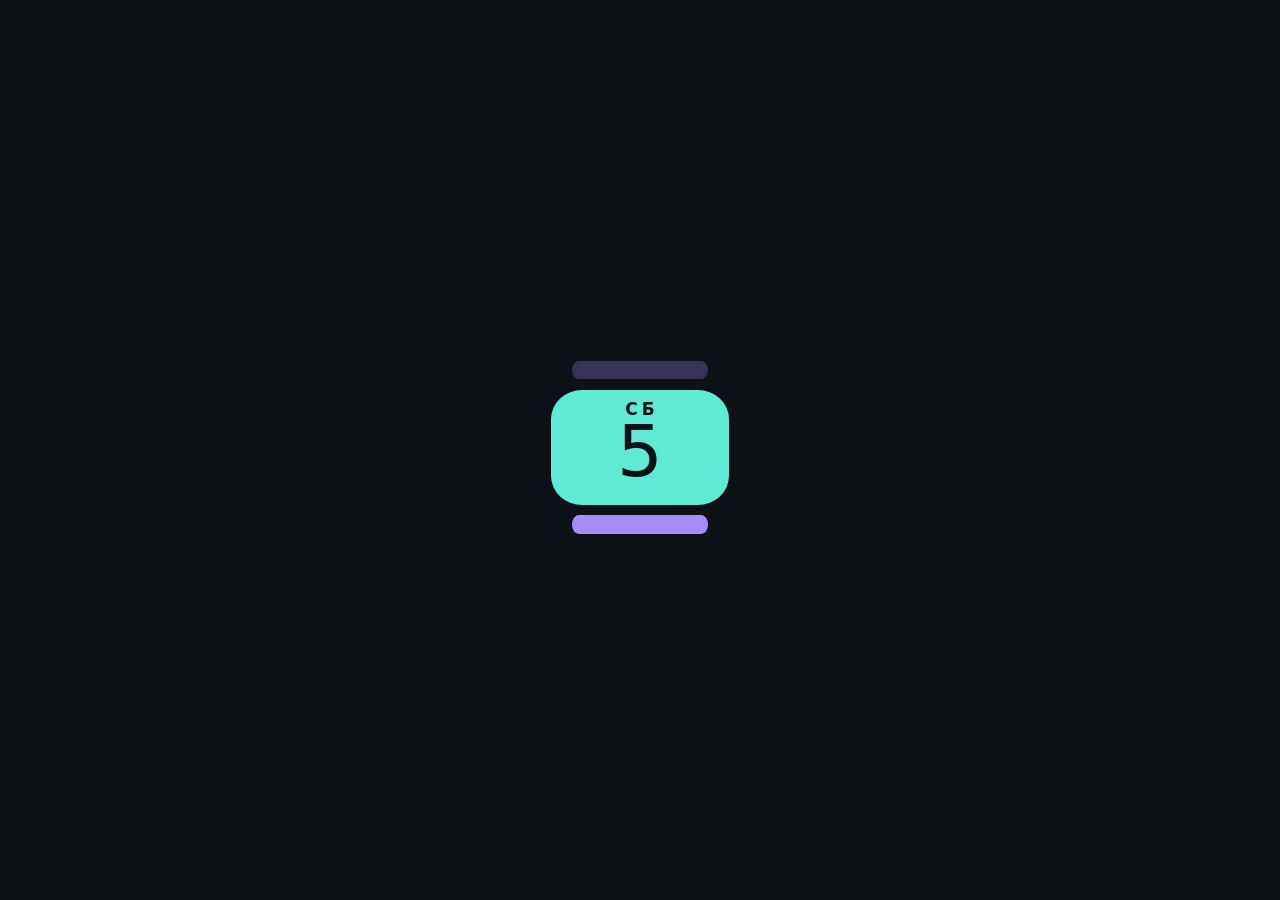
<file: index.html>
<!doctype html>
<html lang="ru">
<head>
<meta charset="utf-8">
<meta http-equiv="Content-Security-Policy" content="default-src 'self'; script-src 'self' https://accounts.google.com/gsi/client; style-src 'self' 'unsafe-inline' https://accounts.google.com/gsi/style; img-src 'self' data: blob: https://*.googleusercontent.com; font-src 'self' data:; connect-src 'self' https://*.workers.dev https://www.googleapis.com https://oauth2.googleapis.com https://accounts.google.com/gsi/; frame-src https://accounts.google.com/gsi/; worker-src 'self'; manifest-src 'self'; object-src 'none'; base-uri 'self'; form-action 'self'">
<meta name="referrer" content="strict-origin-when-cross-origin">
<script src="boot.js?v=80"></script>
<meta name="viewport" content="width=device-width, initial-scale=1, viewport-fit=cover">
<title>Календарь</title>
<link rel="manifest" href="manifest.webmanifest">
<link rel="icon" href="icon.svg" type="image/svg+xml">
<meta name="theme-color" content="#08090C">
<link rel="stylesheet" href="style.css?v=80">
</head>
<body>
<div id="splash" aria-hidden="true"><div class="sp-ic"><i class="sp-t1"></i><i class="sp-m"><b class="sp-dn">ПН</b><b class="sp-nm">16</b></i><i class="sp-t3"></i></div></div>
<script src="splash.js?v=80"></script>
<div id="app" data-tab="cal">
<div id="scrim"></div>

<aside id="side">
  <div class="sheet-head"><i class="grabber" aria-hidden="true"></i><b>Ещё</b><button type="button" id="sheetSearch" class="btn"><svg viewBox="0 0 24 24" width="18" height="18" fill="none" stroke="currentColor" stroke-width="2" stroke-linecap="round" aria-hidden="true"><circle cx="11" cy="11" r="6"/><path d="M20 20l-4-4"/></svg> Поиск</button></div>
  <div class="brand"><div class="logo" id="logo">1</div><div class="brand-name">Календарь</div></div>
  <button type="button" class="btn primary wide" id="newEvent">+ Новое событие</button>

  <section class="mini-sec">
    <div class="mini-head">
      <b id="miniTitle"></b>
      <span>
        <button type="button" class="icon-btn sm" id="miniPrev" aria-label="Предыдущий месяц">‹</button>
        <button type="button" class="icon-btn sm" id="miniNext" aria-label="Следующий месяц">›</button>
      </span>
    </div>
    <div id="mini"></div>
  </section>

  <section class="cats-sec">
    <div class="sec-title"><b>Календари</b><span class="mute">фильтр</span></div>
    <div id="cats"></div>
  </section>

  <div class="grow"></div>

  <section class="card" id="gcard">
    <div class="g-row"><b>Google Calendar</b></div>
    <div class="mute small">Синхронизация не подключена.</div>
  </section>
  <button type="button" class="btn wide" id="themeToggle"><span class="tile-ic" aria-hidden="true"><svg viewBox="0 0 24 24" fill="none" stroke="currentColor" stroke-width="2" stroke-linecap="round" stroke-linejoin="round"><path d="M20 14.5A8 8 0 019.5 4 8 8 0 1020 14.5z"/></svg></span><b>Тема</b><small id="themeName"></small></button>
  <button type="button" class="btn wide" id="openReview"><span class="tile-ic" aria-hidden="true"><svg viewBox="0 0 24 24" fill="none" stroke="currentColor" stroke-width="2" stroke-linecap="round" stroke-linejoin="round"><path d="M5 20V10M12 20V4M19 20v-7"/></svg></span><b>Итоги недели</b><small>сводка и Obsidian</small></button>
  <button type="button" class="btn wide" id="openSettings"><span class="tile-ic" aria-hidden="true"><svg viewBox="0 0 24 24" fill="none" stroke="currentColor" stroke-width="2" stroke-linecap="round" stroke-linejoin="round"><circle cx="12" cy="12" r="3"/><path d="M12 3v3M12 18v3M3 12h3M18 12h3M5.6 5.6l2.1 2.1M16.3 16.3l2.1 2.1M18.4 5.6l-2.1 2.1M7.7 16.3l-2.1 2.1"/></svg></span><b>Настройки</b><small>вид, уведомления, данные</small></button>
</aside>

<main id="center">
  <header id="topbar">
    <button type="button" class="icon-btn" id="menuBtn" aria-label="Меню">☰</button>
    <div class="nav">
      <button type="button" class="icon-btn" id="prev" aria-label="Назад">‹</button>
      <button type="button" class="btn" id="today">Сегодня</button>
      <button type="button" class="icon-btn" id="next" aria-label="Вперёд">›</button>
    </div>
    <h1 id="title"></h1>
    <span class="mute small" id="weekNo"></span>
    <div class="grow"></div>
    <button type="button" class="icon-btn" id="searchBtn" aria-label="Поиск по событиям" title="Поиск (/)">⌕</button>
    <div class="quick">
      <label for="quick" class="sr">Быстрый ввод события</label>
      <input id="quick" type="text" autocomplete="off" placeholder="Быстрый ввод: завтра 15:00 линал">
      <kbd>Ctrl K</kbd>
      <div id="quickPop" hidden></div>
    </div>
    <div class="seg" role="group" aria-label="Вид" id="seg"></div>
  </header>
  <div id="demoBar" class="demo-bar" role="region" aria-label="Демонстрационное расписание" hidden></div>
  <div id="view"></div>
</main>

<aside id="right">
  <section id="secDeadlines">
    <div class="sec-title"><h2>Ближайшие дедлайны</h2><span class="mute small">45 дней</span></div>
    <div id="deadlines"></div>
  </section>

  <section id="secTasks">
    <div class="sec-title"><h2>Задачи</h2><span class="mute small" id="taskCount"></span></div>
    <form id="taskForm" class="add-row">
      <label for="taskIn" class="sr">Новая задача</label>
      <input id="taskIn" type="text" placeholder="Новая задача" autocomplete="off">
      <label for="taskDue" class="sr">Срок</label>
      <input id="taskDue" type="date">
      <label for="taskDur" class="sr">Сколько времени займёт</label>
      <select id="taskDur"></select>
      <button class="btn" type="submit">+</button>
    </form>
    <div id="tasks"></div>
  </section>

  <section id="secHabits">
    <div class="sec-title"><h2>Привычки</h2><span class="mute small">сегодня</span></div>
    <form id="habitForm" class="add-row">
      <label for="habitIn" class="sr">Новая привычка</label>
      <input id="habitIn" type="text" placeholder="Новая привычка" autocomplete="off">
      <label for="habitAt" class="sr">Время в линии дня (необязательно)</label>
      <input id="habitAt" type="time" title="Время в линии дня (необязательно)">
      <button class="btn" type="submit">+</button>
    </form>
    <div id="habits"></div>
  </section>

  <section id="secLoad">
    <div class="sec-title"><h2>Нагрузка недели</h2></div>
    <div id="load"></div>
  </section>
</aside>

<nav id="bottomNav" aria-label="Разделы">
  <button type="button" data-tab="cal" data-view="day"><svg viewBox="0 0 24 24" fill="none" stroke="currentColor" stroke-width="2" stroke-linecap="round" stroke-linejoin="round" aria-hidden="true"><rect x="4" y="5" width="16" height="15" rx="3"/><path d="M4 10h16M9 3v4M15 3v4"/></svg><span>День</span></button>
  <button type="button" data-tab="cal" data-view="week"><svg viewBox="0 0 24 24" fill="none" stroke="currentColor" stroke-width="2" stroke-linecap="round" stroke-linejoin="round" aria-hidden="true"><path d="M3 10h18M6 5v5M10 5v5M14 5v5M18 5v5M4 10v9h16v-9"/></svg><span>Неделя</span></button>
  <button type="button" data-tab="cal" data-view="month"><svg viewBox="0 0 24 24" fill="none" stroke="currentColor" stroke-width="2" stroke-linecap="round" stroke-linejoin="round" aria-hidden="true"><rect x="4" y="4" width="16" height="16" rx="3"/><path d="M4 9h16M4 14h16M9 4v16M15 4v16"/></svg><span>Месяц</span></button>
  <button type="button" data-tab="tasks"><svg viewBox="0 0 24 24" fill="none" stroke="currentColor" stroke-width="2" stroke-linecap="round" stroke-linejoin="round" aria-hidden="true"><circle cx="12" cy="12" r="8"/><path d="M8.5 12.5l2.5 2.5 4.5-5"/></svg><span>Задачи</span></button>
  <button type="button" data-tab="habits"><svg viewBox="0 0 24 24" fill="none" stroke="currentColor" stroke-width="2" stroke-linecap="round" stroke-linejoin="round" aria-hidden="true"><path d="M17 3l3 3-3 3M20 6H8a4 4 0 00-4 4M7 21l-3-3 3-3M4 18h12a4 4 0 004-4"/></svg><span>Привычки</span></button>
</nav>
<button type="button" id="fab" aria-label="Новое событие"><svg viewBox="0 0 24 24" fill="none" stroke="currentColor" stroke-width="2.6" stroke-linecap="round" aria-hidden="true"><path d="M12 5v14M5 12h14"/></svg></button>
</div>

<div id="toasts" aria-live="polite"></div>

<dialog id="evDialog">
  <form id="evForm" method="dialog">
    <div class="dlg-head">
      <h2 id="evHeading" tabindex="-1" autofocus>Событие</h2>
      <button type="button" id="evBack" aria-label="Закрыть без сохранения"><svg viewBox="0 0 24 24" width="20" height="20" fill="none" stroke="currentColor" stroke-width="2.4" stroke-linecap="round" aria-hidden="true"><path d="M6 6l12 12M18 6L6 18"/></svg></button>
    </div>
    <div id="evRo" class="note" hidden>Это событие повторяется по правилу, которое календарь пока не умеет редактировать. Оно загружено из Google только для просмотра; изменить его можно в самом Google Calendar.</div>
    <label class="field">Название<input id="evTitle" type="text" required autocomplete="off"></label>
    <div class="typeseg" id="evType" role="radiogroup" aria-label="Тип события">
      <button type="button" role="radio" data-v="0">Событие</button>
      <button type="button" role="radio" data-v="1">Занятие</button>
    </div>
    <div class="row3" id="evLessonRow" hidden>
      <label class="field">Вид<select id="evKind"></select></label>
      <label class="field">Аудитория<input id="evRoom" type="text" autocomplete="off" placeholder="3204"></label>
      <label class="field">Преподаватель<input id="evTeacher" type="text" autocomplete="off" list="evTeacherList" placeholder="Иванова А. П."><datalist id="evTeacherList"></datalist></label>
    </div>
    <div class="checks">
      <label class="check"><input id="evAllDay" type="checkbox"> Весь день</label>
      <label class="check" title="Контрольная, коллоквиум, экзамен: показывается в «Ближайших дедлайнах» с флажком ⚑, к нему можно поставить подготовку"><input id="evKey" type="checkbox"> ⚑ Нужна подготовка</label>
    </div>
    <div class="row3">
      <label class="field">Дата<input id="evDate" type="date" required></label>
      <label class="field" id="evStartWrap">Начало<input id="evStart" type="time" required></label>
      <label class="field" id="evEndWrap">Конец<input id="evEnd" type="time" required></label>
    </div>
    <div class="row2">
      <label class="field">Календарь<select id="evCat"></select></label>
      <label class="field">Повтор<select id="evRep"></select></label>
    </div>
    <label class="field" id="evUntilWrap">Повторять до (необязательно)<input id="evUntil" type="date"></label>
    <div id="evDays" class="daysrow" hidden></div>
    <details id="evMore" class="ev-more">
      <summary><span>Ещё</span><small id="evMoreHint">напоминание, место, заметка, Obsidian</small></summary>
      <div class="ev-more-body">
        <label class="field">Напоминание<select id="evRem"></select></label>
        <div class="row2">
          <label class="field" id="evPlaceWrap">Место<input id="evPlace" type="text" autocomplete="off" placeholder="Корпус, адрес"></label>
          <label class="field">Дорога<select id="evTravel"></select></label>
        </div>
        <label class="field">Доп. информация / заметка<textarea id="evNotes" rows="2" placeholder="Что важно знать к этому событию"></textarea></label>
        <label class="field">Заметка в Obsidian (путь внутри хранилища)
          <span class="inline">
            <input id="evObs" type="text" placeholder="МИЭТ/Сессия/Матан">
            <button type="button" class="btn" id="evObsOpen">Открыть</button>
            <button type="button" class="btn" id="evObsNew">Создать</button>
          </span>
          <button type="button" class="linkbtn" id="evObsSync" hidden title="Допишет в конец заметки дату, время и место из события">Дописать актуальные данные в заметку</button>
        </label>
      </div>
    </details>
    <div class="dlg-actions">
      <button type="button" class="btn danger" id="evDelete">Удалить</button>
      <button type="button" class="btn" id="evPrep" style="display:none">Подготовка</button>
      <span class="grow"></span>
      <button type="button" class="btn" id="evCancel">Отмена</button>
      <button type="submit" class="btn primary" id="evSave">Сохранить</button>
    </div>
  </form>
</dialog>

<dialog id="scopeDialog">
  <h2 id="scopeHeading">Повторяющееся событие</h2>
  <div id="scopeList" class="scope-list"></div>
  <div class="dlg-actions"><span class="grow"></span><button type="button" class="btn" id="scopeCancel">Отмена</button></div>
</dialog>

<dialog id="searchDialog">
  <label for="srIn" class="sr">Поиск по событиям</label>
  <input id="srIn" type="search" placeholder="Поиск по названию и заметкам" autocomplete="off" class="search-in">
  <div id="srList" class="sr-list"></div>
  <div class="dlg-actions"><span class="mute small">Esc — закрыть</span><span class="grow"></span><button type="button" class="btn" id="srClose">Закрыть</button></div>
</dialog>

<dialog id="setDialog" class="wide-dlg">
  <div id="setBody"></div>
</dialog>


<script src="parse.js?v=80"></script>
<script src="app.js?v=80"></script>
<script src="select.js?v=80"></script>
<script src="time.js?v=80"></script>
<script src="date.js?v=80"></script>
<script src="account.js?v=80"></script>
<script src="notify.js?v=80"></script>
<script src="sync.js?v=80"></script>
<script src="push.js?v=80"></script>
<script src="backup.js?v=80"></script>
<script src="cloudsync.js?v=80"></script>
<script src="prep.js?v=80"></script>
<script src="voice.js?v=80"></script>
<script src="review.js?v=80"></script>
<script src="offline.js?v=80"></script>
<script src="focus.js?v=80"></script>
<script src="schedimport.js?v=80"></script>
</body>
</html>
</file>
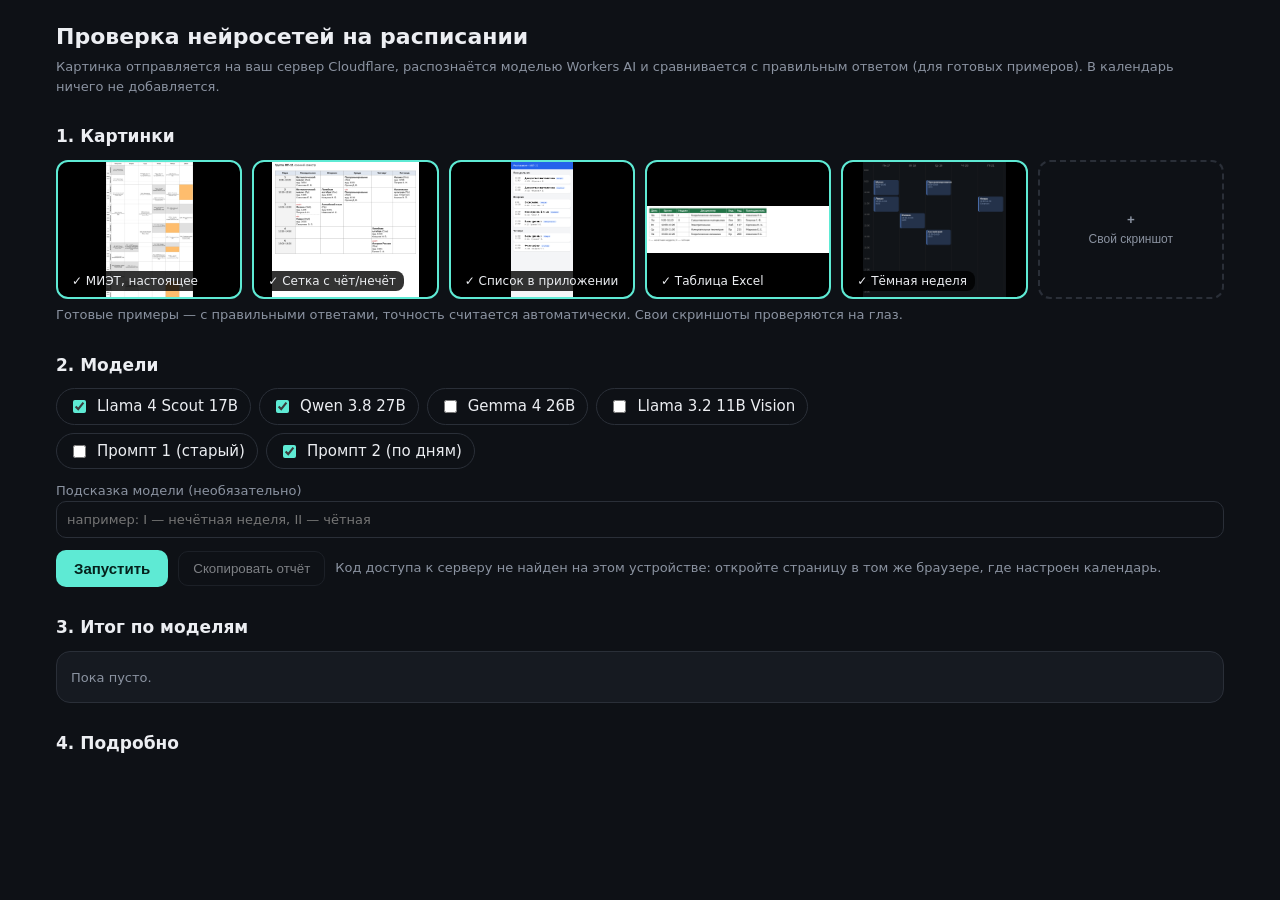
<file: ai-test/index.html>
<!doctype html>
<html lang="ru">
<head>
<meta charset="utf-8">
<meta http-equiv="Content-Security-Policy" content="default-src 'self'; script-src 'self'; style-src 'self' 'unsafe-inline'; img-src 'self' data: blob:; connect-src 'self' https://*.workers.dev; object-src 'none'; base-uri 'self'; form-action 'none'">
<meta name="viewport" content="width=device-width, initial-scale=1">
<title>Проверка нейросетей: расписание</title>
<style>
  :root{--bg:#0E1116;--panel:#161A21;--ink:#ECEEF2;--mute:#8B93A1;--line:#2A2F38;--acc:#5EEAD4;--good:#4ADE80;--mid:#FACC15;--bad:#F87171}
  *{box-sizing:border-box}
  body{margin:0;background:var(--bg);color:var(--ink);font:15px/1.5 system-ui,-apple-system,Segoe UI,Roboto,sans-serif}
  main{max-width:1200px;margin:0 auto;padding:20px 16px 60px}
  h1{font-size:22px;margin:0 0 4px}h2{font-size:17px;margin:28px 0 10px}
  .mute{color:var(--mute)}.small{font-size:13px}
  .card{background:var(--panel);border:1px solid var(--line);border-radius:14px;padding:14px}
  .imgs{display:grid;grid-template-columns:repeat(auto-fill,minmax(170px,1fr));gap:10px}
  .img{position:relative;border:2px solid var(--line);border-radius:12px;overflow:hidden;cursor:pointer;background:#000;aspect-ratio:4/3}
  .img img{width:100%;height:100%;object-fit:contain;display:block}
  .img.on{border-color:var(--acc)}
  .img span{position:absolute;left:6px;bottom:6px;background:#000c;padding:1px 8px;border-radius:8px;font-size:12px}
  .img button{position:absolute;right:6px;top:6px;border:0;background:#000c;color:#fff;border-radius:8px;cursor:pointer}
  .add{display:flex;align-items:center;justify-content:center;flex-direction:column;gap:4px;color:var(--mute);border-style:dashed;background:transparent}
  .models{display:flex;flex-wrap:wrap;gap:8px}
  .chip{display:flex;align-items:center;gap:8px;border:1px solid var(--line);border-radius:20px;padding:6px 12px;cursor:pointer;user-select:none}
  .chip input{accent-color:var(--acc)}
  .row{display:flex;flex-wrap:wrap;gap:10px;align-items:center;margin-top:12px}
  button.go{background:var(--acc);color:#04211c;border:0;border-radius:10px;padding:10px 18px;font-weight:600;font-size:15px;cursor:pointer}
  button.sec{background:transparent;color:var(--ink);border:1px solid var(--line);border-radius:10px;padding:9px 14px;cursor:pointer}
  button:disabled{opacity:.5;cursor:default}
  input[type=text],textarea{width:100%;background:var(--bg);color:var(--ink);border:1px solid var(--line);border-radius:10px;padding:8px 10px;font:inherit}
  table{border-collapse:collapse;width:100%}
  th,td{border-bottom:1px solid var(--line);padding:7px 8px;text-align:left;vertical-align:top}
  th{color:var(--mute);font-weight:500;font-size:13px}
  .score{font-weight:700;font-variant-numeric:tabular-nums}
  .g{color:var(--good)}.m{color:var(--mid)}.b{color:var(--bad)}
  details{margin-top:6px}summary{cursor:pointer;color:var(--mute);font-size:13px}
  .lt{font-size:12.5px}.lt td{padding:3px 6px}.lt .x{color:var(--bad)}.lt .ok{color:var(--good)}
  pre{white-space:pre-wrap;word-break:break-word;font-size:12px;background:var(--bg);border-radius:8px;padding:8px;max-height:260px;overflow:auto}
  .status{min-height:22px}
  .err{color:var(--bad)}
</style>
</head>
<body>
<main>
  <h1>Проверка нейросетей на расписании</h1>
  <div class="mute small">Картинка отправляется на ваш сервер Cloudflare, распознаётся моделью Workers AI и сравнивается с правильным ответом (для готовых примеров). В календарь ничего не добавляется.</div>

  <h2>1. Картинки</h2>
  <div class="imgs" id="imgs"></div>
  <input type="file" id="file" accept="image/*" multiple hidden>
  <div class="mute small" style="margin-top:6px">Готовые примеры — с правильными ответами, точность считается автоматически. Свои скриншоты проверяются на глаз.</div>

  <h2>2. Модели</h2>
  <div class="models" id="models"></div>
  <div class="models" id="prompts" style="margin-top:8px"></div>
  <div class="row">
    <label style="flex:1;min-width:240px" class="small mute">Подсказка модели (необязательно)
      <input type="text" id="hint" placeholder="например: I — нечётная неделя, II — чётная">
    </label>
  </div>
  <div class="row">
    <button class="go" id="go">Запустить</button>
    <button class="sec" id="copy" disabled>Скопировать отчёт</button>
    <span class="status small mute" id="status"></span>
  </div>

  <h2>3. Итог по моделям</h2>
  <div class="card" id="summary"><span class="mute small">Пока пусто.</span></div>

  <h2>4. Подробно</h2>
  <div id="results"></div>
</main>
<script src="test.js?v=4"></script>
</body>
</html>
</file>
<file: style.css>
:root{
  --bg:#F4F5F7;--panel:#FFFFFF;--ink:#14171C;--line:#E3E6EB;--accent:#3B5BDB;
  --onaccent:#FFFFFF;
  --mute:color-mix(in srgb,var(--ink) 70%,var(--panel));
  --accentSoft:color-mix(in srgb,var(--accent) 15%,var(--panel));
  --accentText:color-mix(in srgb,var(--accent) 70%,var(--ink));
  --hover:color-mix(in srgb,var(--ink) 6%,var(--panel));
  --hh:48px;--fs:13px;
}
*{box-sizing:border-box}
html,body{margin:0}
body{background:var(--bg);color:var(--ink);font:var(--fs)/1.35 Inter,"Segoe UI",system-ui,sans-serif}
button,input,select,textarea{font:inherit;color:inherit}
button{cursor:pointer}
h1,h2{margin:0}
h1{font-size:1.3em;white-space:nowrap}
h2{font-size:1.08em}
.mute{color:var(--mute)}
.small{font-size:.92em}
.grow{flex:1}
.sr{position:absolute;width:1px;height:1px;overflow:hidden;clip:rect(0 0 0 0)}
:focus-visible{outline:2px solid var(--accent);outline-offset:1px}

#app{display:grid;grid-template-columns:248px minmax(0,1fr) 300px;min-height:100vh}
#side,#right{background:var(--panel);padding:16px;display:flex;flex-direction:column;gap:20px;position:sticky;top:0;height:100vh;overflow:auto}
#side{border-right:1px solid var(--line)}
#right{border-left:1px solid var(--line)}
#center{min-width:0;display:flex;flex-direction:column;background:var(--panel)}
@media(max-width:1180px){
  #app{grid-template-columns:220px minmax(0,1fr)}
  #right{grid-column:1 / -1;position:static;height:auto;border-left:0;border-top:1px solid var(--line);flex-direction:row;flex-wrap:wrap}
  #right>section{flex:1 1 260px}
}
@media(max-width:760px){
  #app{grid-template-columns:1fr}
  #side{position:static;height:auto;border-right:0;border-bottom:1px solid var(--line)}
}

.brand{display:flex;align-items:center;gap:10px}
.logo{width:28px;height:28px;border-radius:8px;background:var(--accent);color:var(--onaccent);display:flex;align-items:center;justify-content:center;font-weight:700}
.brand-name{font-weight:700;font-size:1.15em}
.btn{height:32px;padding:0 12px;border:1px solid var(--line);border-radius:8px;background:transparent}
.btn:hover:not(:disabled){background:var(--hover)}
.btn:disabled{opacity:.55;cursor:default}
.btn.primary{background:var(--accent);border-color:var(--accent);color:var(--onaccent);font-weight:600}
.btn.primary:hover{filter:brightness(1.08);background:var(--accent)}
.btn.danger{color:#C92A2A;border-color:color-mix(in srgb,#C92A2A 40%,var(--line))}
.btn.wide{width:100%;height:36px}
.icon-btn{width:32px;height:32px;border:1px solid var(--line);border-radius:8px;background:transparent;font-size:1.2em;line-height:1}
.icon-btn:hover{background:var(--hover)}
.icon-btn.sm{width:24px;height:24px;border:0;font-size:1.3em}
.card{border:1px solid var(--line);border-radius:10px;padding:10px 12px;display:flex;flex-direction:column;gap:8px}
.sheet-head,#themeToggle{display:none}
#openSettings small,#openReview small{display:none}
#openSettings .tile-ic,#openReview .tile-ic{margin-right:6px}
.tile-ic svg{width:16px;height:16px;vertical-align:-3px}
.sheet-head .btn svg{vertical-align:-4px}
#openSettings b,#openReview b{font-weight:inherit}
.sec-title{display:flex;justify-content:space-between;align-items:baseline;margin-bottom:8px}

.mini-head{display:flex;justify-content:space-between;align-items:center;margin-bottom:6px}
#mini{display:grid;grid-template-columns:repeat(7,minmax(0,1fr));gap:2px 0;text-align:center}
#mini .dow{font-size:.85em;color:var(--mute);padding-bottom:2px}
#mini button{border:0;background:transparent;padding:5px 0;font-size:.92em;font-variant-numeric:tabular-nums}
#mini button.out{color:var(--mute);opacity:.6}
#mini button.inweek{background:var(--accentSoft);color:var(--accentText)}
#mini button.today{background:var(--accent);color:var(--onaccent);font-weight:700;border-radius:6px}
#mini button:hover{outline:1px solid var(--line)}

.cat-row{display:flex;align-items:center;gap:10px;width:100%;border:0;background:transparent;padding:6px 8px;border-radius:8px;text-align:left}
.cat-row:hover{background:var(--hover)}
.cat-row.off{opacity:.5}
.swatch{width:12px;height:12px;border-radius:3px;border:2px solid var(--c);background:var(--c)}
.cat-row.off .swatch{background:transparent}

#topbar{display:flex;flex-wrap:wrap;align-items:center;gap:12px;padding:10px 16px;border-bottom:1px solid var(--line);position:sticky;top:0;background:var(--panel);z-index:6}
.nav{display:flex;gap:6px}
.quick{position:relative;flex:0 1 300px;min-width:130px}
.quick input{width:100%;height:34px;border:1px solid var(--line);border-radius:8px;background:var(--bg);padding:0 64px 0 12px}
.quick kbd{position:absolute;right:8px;top:7px;font:inherit;font-size:.85em;color:var(--mute);border:1px solid var(--line);border-radius:5px;padding:1px 5px}
#quickPop{position:absolute;top:40px;left:0;right:0;background:var(--panel);border:1px solid var(--line);border-radius:10px;box-shadow:0 8px 24px rgba(0,0,0,.18);padding:12px;display:flex;flex-direction:column;gap:10px;z-index:10}
#quickPop[hidden]{display:none}
.chips{display:flex;flex-wrap:wrap;gap:6px}
.chip{padding:3px 8px;border-radius:6px;background:var(--accentSoft);color:var(--accentText);font-weight:500}
.chip.dim{background:transparent;border:1px dashed var(--line);color:var(--mute);font-weight:400}
.seg{display:flex;border:1px solid var(--line);border-radius:8px;overflow:hidden}
.seg button{height:32px;padding:0 12px;border:0;background:transparent}
.seg button[aria-pressed=true]{background:var(--accentSoft);color:var(--accentText);font-weight:600}

/* сетка недели */
.wk{overflow-x:auto}
.wk-in{min-width:620px}
.wk-head,.wk-body{display:grid;grid-template-columns:52px repeat(var(--n),minmax(0,1fr))}
.wk-head{border-bottom:1px solid var(--line)}
.dh{padding:8px 8px 6px;border-left:1px solid var(--line)}
.dh .top{display:flex;align-items:baseline;gap:6px}
.dh .num{font-size:1.4em;font-weight:700;border:0;background:transparent;padding:0}
.dh.today .num{color:var(--accent)}
.dh .load{color:var(--mute);font-size:.85em;font-variant-numeric:tabular-nums}
.gutter{position:relative}
.gutter span{position:absolute;right:8px;font-size:.85em;color:var(--mute);font-variant-numeric:tabular-nums}
.col{position:relative;border-left:1px solid var(--line);
  background-image:repeating-linear-gradient(to bottom,transparent 0,transparent calc(var(--hh) - 1px),var(--line) calc(var(--hh) - 1px),var(--line) var(--hh))}
.col.today{background-color:color-mix(in srgb,var(--accent) 4%,var(--panel))}
.ev{position:absolute;border-radius:6px;padding:3px 6px;overflow:hidden;cursor:pointer;
  background:color-mix(in srgb,var(--c) 18%,var(--panel));
  color:color-mix(in srgb,var(--c) 45%,var(--ink));
  border:1px solid color-mix(in srgb,var(--c) 35%,var(--panel));line-height:1.25}
.ev:hover{filter:brightness(.97)}
.ev b{display:block;white-space:nowrap;overflow:hidden;text-overflow:ellipsis}
.ev span{font-size:.88em;font-variant-numeric:tabular-nums}
.nowline{position:absolute;left:0;right:0;height:2px;background:#E03131;pointer-events:none;z-index:3}
.nowline::before{content:"";position:absolute;left:-4px;top:-3px;width:8px;height:8px;border-radius:50%;background:#E03131}

/* месяц */
.mo-head,.mo-grid{display:grid;grid-template-columns:repeat(7,minmax(0,1fr))}
.mo-head div{padding:8px;color:var(--mute);border-left:1px solid var(--line);border-bottom:1px solid var(--line)}
.mo-cell{min-height:112px;border-left:1px solid var(--line);border-bottom:1px solid var(--line);padding:4px;display:flex;flex-direction:column;gap:3px;cursor:pointer}
.mo-cell.out{background:var(--hover)}
.mo-cell .n{border:0;background:transparent;font-weight:600;align-self:flex-start;padding:2px 6px;border-radius:6px}
.mo-cell.today .n{background:var(--accent);color:var(--onaccent)}
.mo-ev{border:0;text-align:left;border-radius:5px;padding:2px 6px;font-size:.92em;white-space:nowrap;overflow:hidden;text-overflow:ellipsis;
  background:color-mix(in srgb,var(--c) 18%,var(--panel));color:color-mix(in srgb,var(--c) 45%,var(--ink))}
.more{color:var(--mute);font-size:.88em;padding-left:6px}

/* правая панель */
.add-row{display:flex;flex-wrap:wrap;gap:6px;margin-bottom:8px}
.add-row input[type=text]{flex:1 1 0;min-width:0}
.add-row .btn{order:2;width:36px;padding:0}
.add-row input[type=date]{order:3;flex:1 1 100%}
input,select,textarea{border:1px solid var(--line);border-radius:8px;background:var(--bg);padding:6px 8px}
.item{display:flex;align-items:flex-start;gap:10px;padding:6px 4px;border-radius:8px}
.item:hover{background:var(--hover)}
.chk{flex:0 0 18px;width:18px;height:18px;margin-top:1px;border-radius:5px;border:1.5px solid var(--mute);background:transparent;color:var(--onaccent);display:flex;align-items:center;justify-content:center;padding:0;font-size:12px;line-height:1}
.chk.round{border-radius:50%}
.chk.on{background:var(--accent);border-color:var(--accent)}
.item .body{flex:1;min-width:0}
.item .t.done{text-decoration:line-through;color:var(--mute)}
.item .x{border:0;background:transparent;color:var(--mute);padding:0 4px;opacity:0}
.item:hover .x,.item:focus-within .x{opacity:1}
.habit{display:flex;align-items:flex-start;gap:10px;padding:9px 10px;border:1px solid var(--line);border-radius:10px;margin-bottom:6px}
.habit.on{background:var(--accentSoft)}
.habit .t{flex:1;min-width:0;font-weight:500;overflow:hidden;text-overflow:ellipsis;white-space:nowrap}
.empty{color:var(--mute);padding:6px 4px}
.bars{display:flex;align-items:flex-end;gap:6px;height:72px}
.bars>div{flex:1;display:flex;flex-direction:column;align-items:center;justify-content:flex-end;gap:4px;height:100%}
.bars i{display:block;width:100%;border-radius:4px 4px 0 0;background:var(--accent);opacity:.55}
.bars i.cur{opacity:1}
.bars span{font-size:.8em;color:var(--mute)}

/* диалоги */
dialog{background:var(--panel);color:var(--ink);border:1px solid var(--line);border-radius:12px;padding:20px;width:min(520px,92vw);box-shadow:0 20px 60px rgba(0,0,0,.35)}
dialog.wide-dlg{width:min(720px,94vw);max-height:90vh;overflow:auto}
dialog::backdrop{background:rgba(0,0,0,.45)}
dialog h2{margin-bottom:14px}
.field{display:flex;flex-direction:column;gap:4px;margin-bottom:12px;font-weight:500}
.field input,.field select,.field textarea{font-weight:400}
.row3{display:grid;grid-template-columns:1.4fr 1fr 1fr;gap:10px}
.dlg-actions{display:flex;gap:8px;align-items:center;margin-top:6px}

.set-sec{border-top:1px solid var(--line);padding:14px 0}
.set-sec:first-of-type{border-top:0}
.set-sec h3{margin:0 0 10px;font-size:1em}
.presets{display:flex;flex-wrap:wrap;gap:8px;margin-bottom:12px}
.preset{display:flex;align-items:center;gap:8px;padding:6px 10px;border:1px solid var(--line);border-radius:8px;background:transparent}
.preset .dots{display:flex}
.preset .dots i{width:14px;height:14px;border-radius:50%;border:1px solid rgba(128,128,128,.4);margin-left:-4px}
.preset .dots i:first-child{margin-left:0}
.colors{display:grid;grid-template-columns:repeat(auto-fit,minmax(200px,1fr));gap:10px}
.colorf{display:flex;align-items:center;justify-content:space-between;gap:10px;border:1px solid var(--line);border-radius:8px;padding:6px 10px}
input[type=color]{width:44px;height:28px;padding:0;border:1px solid var(--line);background:transparent;border-radius:6px;cursor:pointer}
.opts{display:grid;grid-template-columns:repeat(auto-fit,minmax(180px,1fr));gap:10px}
.opts label{display:flex;flex-direction:column;gap:4px;font-weight:500}
.cat-edit{display:flex;gap:8px;align-items:center;margin-bottom:8px}
.cat-edit input[type=text]{flex:1}
.demo{margin-top:12px;display:flex;gap:8px;flex-wrap:wrap}
.demo .ev{position:static;padding:6px 10px;width:150px}

/* перетаскивание и повторы */
.col{user-select:none;touch-action:pan-y}
.ev{touch-action:none;cursor:grab;user-select:none}
.ev.dragging{z-index:6;cursor:grabbing;box-shadow:0 6px 18px rgba(0,0,0,.28);transition:none}
.ev.new{background:var(--accentSoft);border:1px dashed var(--accent);color:var(--accentText);pointer-events:none;left:2px;right:2px;z-index:4}
.rz{position:absolute;left:0;right:0;bottom:0;height:7px;cursor:ns-resize}
.rz::after{content:"";position:absolute;left:50%;bottom:2px;width:16px;height:2px;margin-left:-8px;border-radius:2px;background:currentColor;opacity:0}
.ev:hover .rz::after{opacity:.5}
.mo-ev{cursor:grab;touch-action:none;user-select:none}
.mo-ev.dragging{opacity:.55}
.mo-cell.drop{outline:2px solid var(--accent);outline-offset:-2px;background:var(--accentSoft)}
.row2{display:grid;grid-template-columns:1fr 1fr;gap:10px}
.scope-list{display:flex;flex-direction:column;gap:8px;margin-bottom:12px}
#scopeDialog{width:min(380px,92vw)}

/* весь день, дедлайны, ссылки */
.wk-allday{border-bottom:1px solid var(--line)}
.ad-label{color:var(--mute);font-size:.85em;padding:6px 6px 0 0;text-align:right}
.ad-cell{border-left:1px solid var(--line);padding:3px;display:flex;flex-direction:column;gap:2px;min-height:26px}
.ad-chip{border:0;text-align:left;border-radius:5px;padding:2px 6px;font-size:.92em;white-space:nowrap;overflow:hidden;text-overflow:ellipsis;
  background:color-mix(in srgb,var(--c) 22%,var(--panel));color:color-mix(in srgb,var(--c) 45%,var(--ink))}
.ev.key,.ad-chip.key,.mo-ev.key{box-shadow:inset 0 0 0 1.5px var(--c)}
.ev.key b,.mo-ev.key{font-weight:700}
.dl-row{display:flex;align-items:center;gap:10px;width:100%;border:0;background:transparent;padding:6px 4px;border-radius:8px;text-align:left}
.dl-row:hover{background:var(--hover)}
.dl-when{flex:0 0 78px;font-size:.92em;color:var(--mute);font-variant-numeric:tabular-nums}
.dl-when.soon{color:#C92A2A;font-weight:600}
.dl-body{display:flex;flex-direction:column;min-width:0}
.dl-body b{overflow:hidden;text-overflow:ellipsis;white-space:nowrap}
#right section + section{margin-top:0}

/* форма события */
.check{display:flex;align-items:center;gap:8px;margin-bottom:10px;font-weight:500}
.daysrow{display:flex;flex-wrap:wrap;gap:6px;margin:-4px 0 12px}
.daysrow[hidden]{display:none}
.daytog{display:flex;align-items:center;gap:4px;border:1px solid var(--line);border-radius:8px;padding:4px 8px;cursor:pointer}
.inline{display:flex;gap:6px;font-weight:400}
.inline input{flex:1;min-width:0}
.note{border:1px solid var(--line);background:var(--accentSoft);border-radius:8px;padding:8px 10px;margin-bottom:12px}
.note[hidden]{display:none}

/* поиск */
.search-in{width:100%;height:38px;margin-bottom:10px}
.sr-list{max-height:55vh;overflow:auto;display:flex;flex-direction:column;gap:2px;margin-bottom:10px}
.sr-row{display:flex;align-items:center;gap:10px;border:0;background:transparent;text-align:left;padding:8px;border-radius:8px}
.sr-row:hover{background:var(--hover)}

/* уведомления на странице */
#toasts{position:fixed;top:12px;right:12px;display:flex;flex-direction:column;gap:8px;z-index:100;width:min(340px,calc(100vw - 24px))}
.toast{display:flex;gap:10px;align-items:flex-start;background:var(--panel);color:var(--ink);border:1px solid var(--line);border-radius:10px;padding:10px 12px;box-shadow:0 8px 24px rgba(0,0,0,.25)}
.toast b{display:block}
.toast .x{border:0;background:transparent;color:var(--mute);padding:0 2px}

/* телефон: повестка дня */
.strip{display:grid;grid-template-columns:repeat(7,minmax(0,1fr));gap:4px;padding:8px 12px;border-bottom:1px solid var(--line)}
.strip-day{display:flex;flex-direction:column;align-items:center;gap:1px;min-height:56px;justify-content:center;border:0;border-radius:12px;background:transparent}
.strip-day span{font-size:.85em;color:var(--mute)}
.strip-day b{font-size:1.2em}
.strip-day i{width:5px;height:5px;border-radius:50%;background:transparent}
.strip-day i.on{background:var(--accent)}
.strip-day.today b{color:var(--accent)}
.strip-day.sel{background:var(--accent);color:var(--onaccent)}
.strip-day.sel span,.strip-day.sel b,.strip-day.today.sel b{color:var(--onaccent)}
.strip-day.sel i.on{background:var(--onaccent)}
.agenda{padding:12px;display:flex;flex-direction:column;gap:8px}
.ag-row{display:flex;gap:10px;align-items:stretch}
.ag-time{flex:0 0 52px;text-align:right;color:var(--mute);padding-top:10px;font-variant-numeric:tabular-nums;font-size:.92em}
.ag-card{flex:1;min-height:52px;border:0;border-radius:12px;text-align:left;padding:8px 12px;display:flex;flex-direction:column;justify-content:center;
  background:color-mix(in srgb,var(--c) 18%,var(--panel));color:color-mix(in srgb,var(--c) 45%,var(--ink))}
.ag-card.key{box-shadow:inset 0 0 0 1.5px var(--c)}
.ag-card span{font-size:.92em;font-variant-numeric:tabular-nums}

#menuBtn,#bottomNav,#fab,#scrim{display:none}
@media (pointer:coarse){.rz{display:none}}

@media(max-width:760px){
  body{font-size:max(var(--fs),14px)}
  #app{display:block;padding-bottom:76px}
  #side{position:fixed;left:0;top:0;bottom:0;width:290px;max-width:86vw;height:100%;z-index:30;transform:translateX(-100%);transition:transform .2s;border-right:1px solid var(--line)}
  #app.menu #side{transform:none;box-shadow:0 0 40px rgba(0,0,0,.4)}
  #app.menu #scrim{display:block;position:fixed;inset:0;background:rgba(0,0,0,.4);z-index:20}
  #menuBtn{display:inline-flex;align-items:center;justify-content:center}
  #right{position:static;height:auto;display:flex;flex-direction:column;border:0;min-height:60vh}
  #app[data-tab=cal] #right{display:none}
  #app[data-tab=tasks] #center,#app[data-tab=habits] #center{display:none}
  #app[data-tab=tasks] #secHabits,#app[data-tab=tasks] #secLoad{display:none}
  #app[data-tab=habits] #secTasks,#app[data-tab=habits] #secDeadlines{display:none}
  #topbar{gap:8px;padding:8px 10px}
  #topbar h1{font-size:1.05em}
  #weekNo{display:none}
  .quick{flex:1 1 100%;order:9}
  .quick kbd{display:none}
  #quickPop{position:fixed;left:10px;right:10px;top:auto}
  .seg{order:8}
  .icon-btn,.btn{min-height:40px}
  .icon-btn{min-width:40px}
  .mo-cell{min-height:78px}
  .mo-ev{font-size:.8em}
  .chk{width:22px;height:22px;flex-basis:22px}
  #bottomNav{display:grid;grid-template-columns:repeat(4,minmax(0,1fr));position:fixed;left:0;right:0;bottom:0;z-index:15;background:var(--panel);border-top:1px solid var(--line);padding:6px 6px calc(6px + env(safe-area-inset-bottom))}
  #bottomNav button{height:46px;border:0;background:transparent;color:var(--mute)}
  #bottomNav button[aria-current=page]{color:var(--accentText);font-weight:700}
  #fab{display:flex;align-items:center;justify-content:center;position:fixed;right:16px;bottom:calc(70px + env(safe-area-inset-bottom));width:54px;height:54px;border:0;border-radius:16px;background:var(--accent);color:var(--onaccent);font-size:28px;line-height:1;box-shadow:0 6px 16px rgba(0,0,0,.3);z-index:16}
  .wk-in{min-width:0}
  .wk-head,.wk-body{grid-template-columns:34px repeat(var(--n),minmax(0,1fr))}
  .gutter span{right:3px;font-size:.72em}
  .dh{padding:6px 1px 5px;text-align:center}
  .dh .top{flex-direction:column;align-items:center;gap:0;font-size:.85em}
  .dh .num{font-size:1.25em}
  .dh .load{display:none}
  .ev{padding:2px 3px;border-radius:5px;font-size:.72em;line-height:1.15}
  .ev b{white-space:normal;word-break:normal;overflow-wrap:normal;hyphens:manual;display:-webkit-box;-webkit-line-clamp:3;-webkit-box-orient:vertical}
  .ev span{display:none}
  dialog,dialog.wide-dlg{width:96vw;padding:14px;max-height:92vh;overflow:auto}
  .row3{grid-template-columns:1fr 1fr}
  .row3 .field:first-child{grid-column:1 / -1}
  .row2{grid-template-columns:1fr}
  #toasts{top:auto;bottom:140px;right:12px}
}

/* ===== Дизайн H: мобильный экран «День» с линией времени ===== */
@media(max-width:760px){
  body{background:var(--bg)}
  body::before,body::after{content:"";position:fixed;border-radius:50%;pointer-events:none;z-index:0;filter:blur(56px)}
  body::before{left:-90px;top:120px;width:260px;height:260px;background:var(--accent);opacity:calc(.09*var(--glow,1))}
  body::after{right:-100px;top:420px;width:280px;height:280px;background:var(--a2,#A78BFA);opacity:calc(.12*var(--glow,1))}
  #app{position:relative;z-index:1;padding-bottom:0}
  #app::after{content:"";position:fixed;left:0;right:0;bottom:0;height:140px;background:linear-gradient(to bottom,transparent,var(--bg) 72%);pointer-events:none;z-index:14}
  #center,#topbar{background:transparent}
  #topbar{border:0;padding:calc(10px + env(safe-area-inset-top)) 16px 6px;align-items:flex-end;flex-wrap:wrap}
  #menuBtn{order:0;border-radius:22px;width:44px;height:44px;background:var(--panel)}
  #topbar h1{order:1;flex:1 1 0;min-width:0;display:flex;flex-direction:column;font-size:22px;line-height:1.1;font-weight:800;letter-spacing:-.5px}
  #app[data-view=day] #topbar h1{font-size:32px;letter-spacing:-.9px}
  #topbar h1 small{font-size:13px;font-weight:600;color:var(--mute);letter-spacing:0;text-transform:capitalize}
  .nav{order:2}
  #searchBtn{order:3;border-radius:22px;width:44px;height:44px;background:var(--panel)}
  #topbar .grow{display:none}
  #seg,.seg{display:none}
  #app[data-view=day] #prev,#app[data-view=day] #next{display:none}
  #app[data-view=day] #topbar{position:static}
  .nav .btn,.nav .icon-btn{border-radius:22px;background:var(--panel);height:44px}
  .quick{order:9;flex:1 1 100%}
  .quick input{height:44px;border-radius:22px;background:var(--panel);padding:0 18px}
  #app[data-tab=cal] #view{padding-bottom:150px}

  .ag-wrap{padding:6px 14px 0}
  .wk-chip{display:flex;align-items:center;gap:8px;height:34px;padding:0 14px;border:1px solid var(--line);border-radius:17px;background:var(--panel);color:var(--ink);font-weight:600;font-size:13px;margin:0 0 8px auto}
  .wk-chip small{color:var(--mute);font-weight:500;font-size:13px}
  .wk-chip b{color:var(--mute);font-size:16px}
  .strip2{position:sticky;top:8px;z-index:6;display:grid;grid-template-columns:repeat(7,minmax(0,1fr));gap:3px;padding:8px;border:1px solid var(--line);border-radius:26px;background:color-mix(in srgb,var(--panel) 80%,transparent);-webkit-backdrop-filter:blur(20px);backdrop-filter:blur(20px)}
  .sd{border:0;border-radius:18px;background:transparent;color:var(--ink);padding:8px 0 9px;display:flex;flex-direction:column;align-items:center;gap:3px;min-height:64px}
  .sd span{font-size:12px;color:var(--mute)}
  .sd b{font-size:19px;font-weight:700}
  .sd em{display:block;width:24px;height:4px;border-radius:2px;background:var(--line);overflow:hidden}
  .sd em i{display:block;height:4px;background:var(--accent)}
  .sd em.key i{background:#FFB27A}
  .sd.today b{color:var(--accent)}
  .sd.sel{background:var(--accent)}
  .sd.sel span,.sd.sel b,.sd.today.sel b{color:var(--onaccent)}
  .sd.sel em{background:color-mix(in srgb,var(--onaccent) 25%,transparent)}
  .sd.sel em i,.sd.sel em.key i{background:var(--onaccent)}

  .tl-ad{display:flex;flex-wrap:wrap;gap:6px;padding:8px 2px 0}
  .tl{position:relative;padding:12px 0 0}
  .tl::before{content:"";position:absolute;left:11px;top:22px;bottom:0;width:2px;background:var(--line)}
  .tl-row{display:flex;gap:14px;position:relative;margin-bottom:12px;align-items:flex-start}
  .tl .dot{flex:none;width:24px;height:24px;border-radius:50%;box-sizing:border-box;border:2px solid color-mix(in srgb,var(--mute) 70%,transparent);background:var(--bg);margin-top:2px;position:relative;z-index:1;display:flex;align-items:center;justify-content:center;font-size:13px;font-weight:800;color:var(--onaccent)}
  .tl-row.past .dot{background:var(--accent);border-color:var(--accent)}
  .tl-row.now .dot{border:3px solid var(--accent);margin-top:16px;box-shadow:0 0 0 5px color-mix(in srgb,var(--accent) 20%,transparent),0 0 18px color-mix(in srgb,var(--accent) 60%,transparent)}
  .tl-row.win .dot{border:0;background:transparent}
  .tl-row.win .dot::after{content:"";width:8px;height:8px;border-radius:50%;border:2px solid color-mix(in srgb,var(--mute) 80%,transparent);background:var(--bg);box-sizing:border-box}
  .tl-past{flex:1;min-width:0;border:0;background:transparent;text-align:left;color:var(--mute);min-height:28px;padding:0;white-space:nowrap;overflow:hidden;text-overflow:ellipsis;font-size:14px;font-variant-numeric:tabular-nums}
  .tl-card{flex:1;min-width:0;text-align:left;border:0;background:transparent;padding:0;color:var(--ink)}
  .tl-card .meta{display:flex;align-items:center;gap:8px;flex-wrap:wrap}
  .tag{height:22px;line-height:22px;padding:0 9px;border-radius:11px;background:color-mix(in srgb,var(--c) 24%,transparent);color:color-mix(in srgb,var(--c) 35%,var(--ink));font-size:12px;font-weight:700}
  .tl-card.keyc .tag{background:color-mix(in srgb,var(--a2) 28%,transparent);color:color-mix(in srgb,var(--a2) 40%,var(--ink))}
  .tm{font-size:13px;font-variant-numeric:tabular-nums;font-weight:700}
  .sub{font-size:12px;color:var(--mute);font-variant-numeric:tabular-nums}
  .tl-title{font-size:16px;font-weight:700;margin-top:6px;line-height:1.25}
  .tl-note{font-size:13px;color:var(--mute);margin-top:2px;overflow:hidden;display:-webkit-box;-webkit-line-clamp:2;-webkit-box-orient:vertical}
  .tl-card.now{border:1px solid color-mix(in srgb,var(--accent) 55%,transparent);border-radius:24px;padding:14px 16px;background:linear-gradient(135deg,color-mix(in srgb,var(--accent) 16%,transparent),color-mix(in srgb,var(--a2) 14%,transparent));box-shadow:0 0 30px color-mix(in srgb,var(--accent) 15%,transparent)}
  .tl-card.now .tl-title{font-size:18px;font-weight:800}
  .tl-card.now .tl-note{color:color-mix(in srgb,var(--ink) 75%,transparent)}
  .live{margin-left:auto;font-style:normal;font-size:12px;font-weight:700;color:var(--accent)}
  .bar{margin-top:12px;height:6px;border-radius:3px;background:color-mix(in srgb,var(--ink) 14%,transparent);overflow:hidden}
  .bar i{display:block;height:6px;border-radius:3px;background:var(--accent)}
  .left{margin-top:6px;font-size:12px;color:var(--mute)}
  .tl-win{flex:1;min-width:0}
  .win-h{font-size:14px;color:var(--mute);font-weight:500;min-height:24px;display:flex;gap:8px;align-items:center}
  .win-task{margin-top:6px;min-height:44px;width:100%;border:1px dashed color-mix(in srgb,var(--mute) 60%,transparent);border-radius:16px;background:color-mix(in srgb,var(--ink) 4%,transparent);color:var(--ink);display:flex;align-items:center;gap:10px;padding:8px 14px;text-align:left;font-size:14px}
  .win-task .ck{color:var(--accent);font-size:16px}
  .empty.big{padding:28px 8px;text-align:center;line-height:1.6}

  #bottomNav{left:14px;right:92px;bottom:calc(20px + env(safe-area-inset-bottom));height:64px;box-sizing:border-box;border:1px solid color-mix(in srgb,var(--ink) 14%,transparent);border-radius:32px;background:color-mix(in srgb,var(--panel) 82%,transparent);-webkit-backdrop-filter:blur(24px) saturate(160%);backdrop-filter:blur(24px) saturate(160%);padding:5px;grid-template-columns:repeat(5,minmax(0,1fr));z-index:16}
  #bottomNav button{height:auto;border-radius:27px;display:flex;flex-direction:column;align-items:center;justify-content:center;gap:2px;font-size:10px;color:var(--mute);padding:0}
  #bottomNav button[aria-current=page]{background:color-mix(in srgb,var(--accent) 20%,var(--panel));color:var(--accent);font-weight:700}
  #bottomNav svg{width:22px;height:22px}
  #fab{right:16px;bottom:calc(20px + env(safe-area-inset-bottom));width:64px;height:64px;border-radius:32px;box-shadow:0 8px 24px color-mix(in srgb,var(--accent) 35%,transparent);z-index:17}
  #fab svg{width:28px;height:28px}
  #app:not([data-view=day]) #topbar h1{flex:1 1 100%;order:5;font-size:20px;padding-top:6px}
  #topbar .nav{margin-left:auto}
  #topbar{gap:8px}
  #right{background:transparent;padding:calc(14px + env(safe-area-inset-top)) 14px 160px;gap:14px;min-width:0;width:100%;box-sizing:border-box}
  #right section{min-width:0;max-width:100%;box-sizing:border-box;background:var(--panel);border:1px solid var(--line);border-radius:22px;padding:14px}
  #right .add-row{flex-wrap:wrap}
  #right .add-row input[type=text]{flex:1 1 140px;min-width:0}
  .dl-row{min-width:0}
  .dl-row *{min-width:0}
  /* мягкое затемнение под шапкой при прокрутке */
  #app::before{content:"";position:fixed;top:0;left:0;right:0;height:calc(env(safe-area-inset-top) + 34px);background:linear-gradient(to bottom,var(--bg) 25%,transparent);pointer-events:none;z-index:13;opacity:0;transition:opacity .2s}
  #app.scrolled::before{opacity:1}
  #topbar,#app[data-view=day] #topbar{position:static}
  .wk{overflow:visible}
  .wk-head:not(.wk-allday){position:sticky;top:0;z-index:7;padding-top:calc(env(safe-area-inset-top) + 6px);background:linear-gradient(to bottom,var(--bg) 78%,transparent);border-bottom:0}
  /* боковое меню -> нижняя шторка «Ещё» */
  #side{left:8px;right:8px;top:auto;bottom:calc(8px + env(safe-area-inset-bottom));width:auto;max-width:none;height:auto;max-height:calc(100vh - 110px);overflow:auto;
    transform:translateY(calc(100% + 30px));transition:transform .5s cubic-bezier(.22,.8,.24,1);
    flex-direction:row;flex-wrap:wrap;align-content:flex-start;gap:12px;padding:10px 16px 16px;box-sizing:border-box;
    border:1px solid color-mix(in srgb,var(--ink) 16%,transparent);border-radius:40px;
    background:color-mix(in srgb,var(--panel) 92%,transparent);-webkit-backdrop-filter:blur(28px);backdrop-filter:blur(28px);z-index:30}
  #app.menu #side{transform:none;box-shadow:0 -20px 60px rgba(0,0,0,.45)}
  #side .brand,#side #newEvent,#side>.grow{display:none}
  .sheet-head{display:flex;flex:1 1 100%;align-items:center;gap:10px;flex-wrap:wrap;padding:0 4px;position:relative;padding-top:14px}
  .sheet-head{touch-action:none;padding-top:26px;cursor:grab}
  .sheet-head .grabber{position:absolute;top:8px;left:50%;transform:translateX(-50%);width:40px;height:5px;border-radius:3px;background:color-mix(in srgb,var(--mute) 60%,transparent)}
  .sheet-head b{flex:1;font-size:22px;letter-spacing:-.4px}
  .sheet-head .btn{border-radius:20px;height:40px;background:color-mix(in srgb,var(--ink) 6%,transparent)}
  #side>section{flex:1 1 100%;min-width:0}
  #side .mini-sec{border:1px solid var(--line);border-radius:26px;background:color-mix(in srgb,var(--bg) 70%,var(--panel));padding:10px 12px 8px}
  #side .cats-sec .sec-title{margin:0 4px 8px}
  #cats{display:flex;flex-wrap:wrap;gap:8px}
  .cat-row{width:auto;height:40px;padding:0 14px 0 10px;border-radius:20px;gap:8px;background:color-mix(in srgb,var(--c) 22%,transparent);border:1px solid color-mix(in srgb,var(--c) 60%,transparent);color:var(--ink);font-weight:600}
  .cat-row.off{opacity:1;background:transparent;border-color:var(--line);color:var(--mute)}
  .swatch{width:10px;height:10px;border-radius:50%;border:0}
  .cat-row .mute{font-size:12px;font-weight:500}
  #side #gcard{flex:1 1 calc(50% - 6px);min-width:0;min-height:86px;border-radius:24px;border:1px solid color-mix(in srgb,var(--accent) 50%,transparent);background:linear-gradient(135deg,color-mix(in srgb,var(--accent) 18%,transparent),color-mix(in srgb,var(--a2) 14%,transparent));padding:14px;box-sizing:border-box}
  #themeToggle,#openSettings,#openReview{display:flex;flex:1 1 calc(50% - 6px);flex-direction:column;align-items:flex-start;justify-content:space-between;gap:2px;min-height:86px;height:auto;border-radius:24px;padding:14px;text-align:left;background:color-mix(in srgb,var(--ink) 4%,var(--panel));box-sizing:border-box}
  #themeToggle b,#openSettings b,#openReview b{font-size:15px;font-weight:700}
  #themeToggle small,#openSettings small,#openReview small{display:block;font-size:12px;color:var(--mute);line-height:1.25}
  .tile-ic{color:var(--accent);line-height:1;margin:0 0 10px}
  .tile-ic svg{width:24px;height:24px;vertical-align:baseline}
  #openSettings .tile-ic,#openReview .tile-ic{margin-right:0}
  #app.menu #scrim{background:rgba(0,0,0,.55)}
  #toasts{bottom:100px}
}

/* ===== Дизайн H: компьютер ===== */
@media(min-width:761px){
  body{background:var(--bg)}
  body::before,body::after{content:"";position:fixed;border-radius:50%;pointer-events:none;z-index:0;filter:blur(90px)}
  body::before{left:-100px;top:60px;width:540px;height:540px;background:var(--accent);opacity:calc(.17*var(--glow,1))}
  body::after{right:-140px;bottom:-80px;width:600px;height:600px;background:var(--a2,#A78BFA);opacity:calc(.22*var(--glow,1))}
  #app{position:relative;z-index:1;gap:14px;padding:14px;grid-template-columns:248px minmax(0,1fr) 312px}
  #side,#right,#center{border:1px solid var(--line);border-radius:28px;background:color-mix(in srgb,var(--panel) 78%,transparent);-webkit-backdrop-filter:blur(24px) saturate(150%);backdrop-filter:blur(24px) saturate(150%)}
  #side{top:14px;height:calc(100vh - 28px);padding:18px}
  #right{top:14px;height:calc(100vh - 28px);background:transparent;border:0;border-radius:0;-webkit-backdrop-filter:none;backdrop-filter:none;padding:0;gap:14px}
  #right section{background:color-mix(in srgb,var(--panel) 78%,transparent);border:1px solid var(--line);border-radius:24px;padding:16px;-webkit-backdrop-filter:blur(24px);backdrop-filter:blur(24px)}
  #center{min-height:calc(100vh - 28px);overflow:clip}
  #topbar{background:transparent;border-bottom:1px solid var(--line);padding:14px 18px;gap:10px}
  #app[data-view=day] #topbar{position:static}
  #topbar h1{display:flex;flex-direction:column;line-height:1.1;font-size:1.25em}
  #app[data-view=day] #topbar h1{font-size:30px;font-weight:800;letter-spacing:-.8px}
  #topbar h1 small{font-size:13px;font-weight:600;color:var(--mute);letter-spacing:0;text-transform:capitalize}
  .btn,.icon-btn{border-radius:18px;height:36px;background:color-mix(in srgb,var(--panel) 70%,transparent)}
  .icon-btn{width:36px}
  .btn.primary{background:var(--accent)}
  .logo{border-radius:50%}
  .quick input{height:38px;border-radius:19px;background:color-mix(in srgb,var(--panel) 70%,transparent)}
  .seg{border-radius:19px;padding:3px;gap:2px;background:color-mix(in srgb,var(--panel) 70%,transparent)}
  .seg button{border-radius:16px;height:30px}
  .seg button[aria-pressed=true]{background:var(--accent);color:var(--onaccent)}
  .card{border-radius:18px}
  .cat-row{border-radius:12px}
  /* сетка недели */
  .wk-head{border-bottom:1px solid var(--line)}
  .dh{border-left:0;padding:10px 6px 8px;text-align:center}
  .dh .top{justify-content:center}
  .dh.today{background:color-mix(in srgb,var(--accent) 14%,transparent);border-radius:18px 18px 0 0}
  .dh.today .num{color:var(--accent)}
  .col{border-left:1px solid color-mix(in srgb,var(--line) 60%,transparent);background-image:repeating-linear-gradient(to bottom,transparent 0,transparent calc(var(--hh) - 1px),color-mix(in srgb,var(--line) 70%,transparent) calc(var(--hh) - 1px),color-mix(in srgb,var(--line) 70%,transparent) var(--hh))}
  .col.today{background-color:color-mix(in srgb,var(--accent) 6%,transparent)}
  .ev{border-radius:10px;border:1px solid color-mix(in srgb,var(--c) 38%,transparent);background:color-mix(in srgb,var(--c) 20%,transparent);padding:4px 8px;box-shadow:none}
  .ev:hover{background:color-mix(in srgb,var(--c) 28%,transparent);filter:none}
  .nowline{background:var(--accent);box-shadow:0 0 10px var(--accent)}
  .nowline::before{background:var(--accent)}
  .mo-cell{border-color:color-mix(in srgb,var(--line) 60%,transparent)}
  .mo-cell.today .n{border-radius:50%}
  .mo-ev{border-radius:8px}
  .ag-wrap{max-width:760px;margin:0 auto;padding:18px 24px 48px}
  .wk-chip{margin-top:0}
  .tl .tl-card:not(.now):hover .tl-title{color:var(--accent)}
  .tl-past:hover,.win-task:hover{color:var(--ink)}
  #topbar .nav .btn{padding:0 16px}
  .quick{flex:0 1 230px;min-width:150px}
  .quick kbd{display:none}
  .quick input{padding-right:14px}
  .ag-wrap{padding:6px 14px 0}
  .wk-chip{display:flex;align-items:center;gap:8px;height:34px;padding:0 14px;border:1px solid var(--line);border-radius:17px;background:var(--panel);color:var(--ink);font-weight:600;font-size:13px;margin:0 0 8px auto}
  .wk-chip small{color:var(--mute);font-weight:500;font-size:13px}
  .wk-chip b{color:var(--mute);font-size:16px}
  .strip2{position:sticky;top:12px;z-index:6;display:grid;grid-template-columns:repeat(7,minmax(0,1fr));gap:3px;padding:8px;border:1px solid var(--line);border-radius:26px;background:color-mix(in srgb,var(--panel) 80%,transparent);-webkit-backdrop-filter:blur(20px);backdrop-filter:blur(20px)}
  .sd{border:0;border-radius:18px;background:transparent;color:var(--ink);padding:8px 0 9px;display:flex;flex-direction:column;align-items:center;gap:3px;min-height:64px}
  .sd span{font-size:12px;color:var(--mute)}
  .sd b{font-size:19px;font-weight:700}
  .sd em{display:block;width:24px;height:4px;border-radius:2px;background:var(--line);overflow:hidden}
  .sd em i{display:block;height:4px;background:var(--accent)}
  .sd em.key i{background:#FFB27A}
  .sd.today b{color:var(--accent)}
  .sd.sel{background:var(--accent)}
  .sd.sel span,.sd.sel b,.sd.today.sel b{color:var(--onaccent)}
  .sd.sel em{background:color-mix(in srgb,var(--onaccent) 25%,transparent)}
  .sd.sel em i,.sd.sel em.key i{background:var(--onaccent)}

  .tl-ad{display:flex;flex-wrap:wrap;gap:6px;padding:8px 2px 0}
  .tl{position:relative;padding:12px 0 0}
  .tl::before{content:"";position:absolute;left:11px;top:22px;bottom:0;width:2px;background:var(--line)}
  .tl-row{display:flex;gap:14px;position:relative;margin-bottom:12px;align-items:flex-start}
  .tl .dot{flex:none;width:24px;height:24px;border-radius:50%;box-sizing:border-box;border:2px solid color-mix(in srgb,var(--mute) 70%,transparent);background:var(--bg);margin-top:2px;position:relative;z-index:1;display:flex;align-items:center;justify-content:center;font-size:13px;font-weight:800;color:var(--onaccent)}
  .tl-row.past .dot{background:var(--accent);border-color:var(--accent)}
  .tl-row.now .dot{border:3px solid var(--accent);margin-top:16px;box-shadow:0 0 0 5px color-mix(in srgb,var(--accent) 20%,transparent),0 0 18px color-mix(in srgb,var(--accent) 60%,transparent)}
  .tl-row.win .dot{border:0;background:transparent}
  .tl-row.win .dot::after{content:"";width:8px;height:8px;border-radius:50%;border:2px solid color-mix(in srgb,var(--mute) 80%,transparent);background:var(--bg);box-sizing:border-box}
  .tl-past{flex:1;min-width:0;border:0;background:transparent;text-align:left;color:var(--mute);min-height:28px;padding:0;white-space:nowrap;overflow:hidden;text-overflow:ellipsis;font-size:14px;font-variant-numeric:tabular-nums}
  .tl-card{flex:1;min-width:0;text-align:left;border:0;background:transparent;padding:0;color:var(--ink)}
  .tl-card .meta{display:flex;align-items:center;gap:8px;flex-wrap:wrap}
  .tag{height:22px;line-height:22px;padding:0 9px;border-radius:11px;background:color-mix(in srgb,var(--c) 24%,transparent);color:color-mix(in srgb,var(--c) 35%,var(--ink));font-size:12px;font-weight:700}
  .tl-card.keyc .tag{background:color-mix(in srgb,var(--a2) 28%,transparent);color:color-mix(in srgb,var(--a2) 40%,var(--ink))}
  .tm{font-size:13px;font-variant-numeric:tabular-nums;font-weight:700}
  .sub{font-size:12px;color:var(--mute);font-variant-numeric:tabular-nums}
  .tl-title{font-size:16px;font-weight:700;margin-top:6px;line-height:1.25}
  .tl-note{font-size:13px;color:var(--mute);margin-top:2px;overflow:hidden;display:-webkit-box;-webkit-line-clamp:2;-webkit-box-orient:vertical}
  .tl-card.now{border:1px solid color-mix(in srgb,var(--accent) 55%,transparent);border-radius:24px;padding:14px 16px;background:linear-gradient(135deg,color-mix(in srgb,var(--accent) 16%,transparent),color-mix(in srgb,var(--a2) 14%,transparent));box-shadow:0 0 30px color-mix(in srgb,var(--accent) 15%,transparent)}
  .tl-card.now .tl-title{font-size:18px;font-weight:800}
  .tl-card.now .tl-note{color:color-mix(in srgb,var(--ink) 75%,transparent)}
  .live{margin-left:auto;font-style:normal;font-size:12px;font-weight:700;color:var(--accent)}
  .bar{margin-top:12px;height:6px;border-radius:3px;background:color-mix(in srgb,var(--ink) 14%,transparent);overflow:hidden}
  .bar i{display:block;height:6px;border-radius:3px;background:var(--accent)}
  .left{margin-top:6px;font-size:12px;color:var(--mute)}
  .tl-win{flex:1;min-width:0}
  .win-h{font-size:14px;color:var(--mute);font-weight:500;min-height:24px;display:flex;gap:8px;align-items:center}
  .win-task{margin-top:6px;min-height:44px;width:100%;border:1px dashed color-mix(in srgb,var(--mute) 60%,transparent);border-radius:16px;background:color-mix(in srgb,var(--ink) 4%,transparent);color:var(--ink);display:flex;align-items:center;gap:10px;padding:8px 14px;text-align:left;font-size:14px}
  .win-task .ck{color:var(--accent);font-size:16px}
  .empty.big{padding:28px 8px;text-align:center;line-height:1.6}
}
@media(min-width:1181px){#topbar{flex-wrap:nowrap}#topbar h1{white-space:nowrap;min-width:0;overflow:hidden;text-overflow:ellipsis;flex:0 1 auto}#weekNo{display:none}.nav,.seg,#searchBtn{flex:none}.quick{flex:1 1 120px;min-width:110px;max-width:260px}.grow{flex:1 1 0;min-width:0}}

/* ===== Диалоги в стиле H ===== */
dialog{border-radius:32px;border:1px solid color-mix(in srgb,var(--ink) 16%,transparent);background:color-mix(in srgb,var(--panel) 94%,transparent);-webkit-backdrop-filter:blur(28px);backdrop-filter:blur(28px);padding:22px;box-shadow:0 30px 80px rgba(0,0,0,.5)}
dialog::backdrop{background:rgba(2,3,5,.55);-webkit-backdrop-filter:blur(6px);backdrop-filter:blur(6px)}
dialog h2{font-size:22px;font-weight:800;letter-spacing:-.4px;margin-bottom:16px}
dialog .field{font-size:12px;font-weight:600;color:var(--mute);gap:6px;margin-bottom:14px}
dialog input:not([type=checkbox]):not([type=color]),dialog select,dialog textarea{border-radius:18px;background:color-mix(in srgb,var(--ink) 5%,var(--panel));border:1px solid var(--line);padding:10px 14px;color:var(--ink);font-size:15px;font-weight:500;min-height:44px;box-sizing:border-box}
dialog textarea{border-radius:20px;min-height:76px;resize:vertical}
dialog input:focus,dialog select:focus,dialog textarea:focus{outline:0;border-color:var(--accent);box-shadow:0 0 0 3px color-mix(in srgb,var(--accent) 22%,transparent)}
#evTitle{font-size:18px;font-weight:700}
dialog .check{height:44px;padding:0 16px 0 12px;border:1px solid var(--line);border-radius:22px;background:color-mix(in srgb,var(--ink) 5%,var(--panel));width:fit-content;gap:10px;font-size:14px;color:var(--ink);margin-bottom:14px}
dialog input[type=checkbox]{accent-color:var(--accent);width:20px;height:20px}
.daysrow{gap:6px}
.daytog{position:relative;display:flex;align-items:center;justify-content:center;min-width:44px;height:40px;padding:0 10px;border:1px solid var(--line);border-radius:20px;background:color-mix(in srgb,var(--ink) 5%,var(--panel));font-weight:600;font-size:13px;cursor:pointer}
.daysrow .daytog{flex:1 1 0;min-width:0;padding:0}
dialog .row2>*,dialog .row3>*{min-width:0}
dialog .field input:not([type=checkbox]),dialog .field select,dialog .field textarea{width:100%;max-width:100%}
.daytog input{position:absolute;opacity:0;inset:0;width:100%;height:100%;margin:0;cursor:pointer}
.daytog:has(input:checked){background:var(--accent);border-color:var(--accent);color:var(--onaccent)}
dialog .btn{border-radius:22px;height:44px;padding:0 18px;font-weight:600}
dialog .btn.primary{box-shadow:0 8px 22px color-mix(in srgb,var(--accent) 32%,transparent)}
dialog .dlg-actions{margin-top:10px;gap:10px}
dialog .note{border-radius:18px}
.scope-list .btn{height:52px}
.sr-row{border-radius:16px;padding:10px 12px}
@keyframes sheetUp{from{transform:translateY(14px) scale(.97);opacity:0}to{transform:none;opacity:1}}
dialog[open]{animation:sheetUp .55s cubic-bezier(.22,.8,.24,1)}
@media(max-width:760px){
  dialog[open],dialog.wide-dlg[open]{margin:auto;width:calc(100vw - 24px);max-width:none;max-height:calc(100vh - 48px);border-radius:32px;padding:20px 16px 16px;box-sizing:border-box}
  dialog .row2{grid-template-columns:1fr 1fr}
  #evDialog .dlg-actions{position:sticky;bottom:-16px;background:linear-gradient(to bottom,transparent,var(--panel) 36%);padding:18px 0 4px;margin-bottom:-4px}
}
#evHeading:focus,#evHeading:focus-visible{outline:0}

/* подготовка к событиям */
.plancard{border:1px solid var(--line)}
.plancard.on,.plancard.on:hover{background:color-mix(in srgb,var(--accent) 16%,transparent);border-color:var(--accent);color:var(--ink)}
.plancard.on .mute{color:var(--ink);opacity:.8}

/* телефон: без горизонтальной прокрутки в диалогах */
@media(max-width:760px){
  dialog{overflow-x:hidden}
  dialog *{min-width:0}
  .cat-edit{display:grid;grid-template-columns:auto minmax(0,1fr) auto;gap:8px}
  .cat-edit select{grid-column:1/-1;order:5;width:100%}
  #evDialog .dlg-actions,#prepDialog .dlg-actions{flex-wrap:wrap}
  #evDialog .dlg-actions .grow{flex:0 0 0;display:block}
  #evDialog .dlg-actions .btn{flex:1 1 auto;justify-content:center}
}

/* стрелка выхода в окне события (телефон) */
#evBack{display:none}
@media(max-width:760px){
  #evDialog .dlg-head{display:flex;align-items:center;gap:12px;margin-bottom:14px}
  #evDialog .dlg-head h2{margin:0;flex:1}
  #evBack{display:inline-flex;align-items:center;justify-content:center;width:40px;height:40px;flex:0 0 40px;border-radius:50%;border:1px solid var(--line);background:color-mix(in srgb,var(--panel) 70%,transparent);color:var(--ink);padding:0;margin-right:-2px;touch-action:manipulation;-webkit-tap-highlight-color:transparent}
  #evBack:active{background:var(--hover)}
}

/* длительность задач */
.add-row input[type=date]{flex:1 1 52%}
.add-row #taskDur{order:3;flex:1 1 38%;min-width:0}
.tmeta{display:flex;align-items:center;gap:4px 8px;flex-wrap:wrap}
.durchip{appearance:none;-webkit-appearance:none;height:22px;padding:0 10px;border-radius:11px;border:1px solid var(--line);background:transparent;color:var(--mute);font:inherit;font-size:12px;cursor:pointer}
.durchip:hover,.durchip:focus-visible{color:var(--ink);border-color:var(--accent)}
@media(max-width:760px){ .durchip{height:26px;border-radius:13px;font-size:12.5px} }
.add-row input[type=text]{flex:1 1 60%}
#right .add-row input[type=text]{flex:1 1 60%;min-width:0}
#right .add-row input[type=date],.add-row input[type=date]{order:3;flex:1 1 44%;min-width:0}
#right .add-row #taskDur,.add-row #taskDur{order:3;flex:1 1 40%;min-width:0}

/* голосовой ввод */
.quick.hasmic input{padding-right:46px}
.quick .mic{position:absolute;right:4px;top:50%;transform:translateY(-50%);width:30px;height:30px;border-radius:50%;border:0;background:transparent;color:var(--mute);display:inline-flex;align-items:center;justify-content:center;padding:0;cursor:pointer;touch-action:manipulation;-webkit-tap-highlight-color:transparent}
.quick .mic:hover{color:var(--ink);background:var(--hover)}
.quick .mic.on{background:var(--accent);color:var(--onaccent);animation:micPulse 1.2s ease-in-out infinite}
@keyframes micPulse{0%,100%{box-shadow:0 0 0 0 color-mix(in srgb,var(--accent) 50%,transparent)}50%{box-shadow:0 0 0 8px transparent}}
@media(max-width:760px){.quick .mic{width:36px;height:36px;right:5px}}

/* привычки в линии дня */
.tl-hab{display:flex;align-items:center;gap:10px;width:100%;text-align:left;border:1px solid var(--line);border-radius:16px;background:color-mix(in srgb,var(--panel) 55%,transparent);color:var(--ink);padding:9px 12px;font:inherit;cursor:pointer}
.tl-hab:disabled{opacity:.6;cursor:default}
.tl-hab .ck{width:22px;height:22px;flex:0 0 22px;border-radius:50%;border:2px solid var(--mute);display:inline-flex;align-items:center;justify-content:center;font-size:13px;line-height:1;color:var(--onaccent)}
.tl-hab.on .ck{background:var(--accent);border-color:var(--accent)}
.tl-hab .tm{font-weight:700;font-variant-numeric:tabular-nums}
.tl-hab .t{flex:1;min-width:0;overflow:hidden;text-overflow:ellipsis;white-space:nowrap}
.tl-hab.on{opacity:.65}.tl-hab.on .t{text-decoration:line-through}
.tl-hab.late .ck{border-color:var(--accent)}
.tl-row.hab .dot{width:10px;height:10px;opacity:.6}

#habitForm input[type=time]{flex:0 0 96px;min-width:0}

/* итоги недели */
#reviewDialog .dlg-head{display:flex;align-items:center;gap:12px;margin-bottom:6px}
#reviewDialog .dlg-head h2{margin:0;flex:1}
.dlg-x{width:36px;height:36px;border-radius:50%;border:1px solid var(--line);background:color-mix(in srgb,var(--panel) 70%,transparent);color:var(--ink);padding:0;cursor:pointer;font:inherit}
#reviewDialog h3{margin:16px 0 6px;font-size:1rem}
.rv-tiles{display:grid;grid-template-columns:repeat(3,1fr);gap:8px}
.rv-tile{border:1px solid var(--line);border-radius:16px;padding:10px 8px;text-align:center;background:color-mix(in srgb,var(--panel) 55%,transparent)}
.rv-tile b{display:block;font-size:1.6rem;line-height:1.1;color:var(--accent)}
.rv-tile span{display:block;font-size:.78rem;color:var(--mute);margin-top:2px}
.rv-warn{margin:10px 0 0;padding:8px 12px;border-radius:12px;border:1px solid color-mix(in srgb,var(--danger,#e5484d) 55%,transparent);font-size:.9rem}
.rv-row{display:flex;align-items:center;gap:10px;padding:6px 0;border-top:1px solid var(--line)}
.rv-row .t{flex:1;min-width:0;overflow:hidden;text-overflow:ellipsis;white-space:nowrap}
.rv-dots{display:inline-flex;gap:4px}
.rv-dots i{width:9px;height:9px;border-radius:50%;border:1.5px solid var(--mute)}
.rv-dots i.on{background:var(--accent);border-color:var(--accent)}
.linkbtn{border:0;background:transparent;color:var(--accent);font:inherit;font-size:.85rem;padding:6px 0;cursor:pointer;text-align:left}
.linkbtn[hidden]{display:none}

/* телефон: шторка «Ещё» из четырёх плиток вместо списка календарей */
.cat-vis{display:none}
@media(max-width:760px){
  #side .cats-sec{display:none}
  #openReview{order:1}#side #gcard{order:2}#themeToggle{order:3}#openSettings{order:4}
  #side #gcard{padding:12px;display:flex;flex-direction:column;gap:4px}
  #side #gcard .g-row{gap:6px}#side #gcard .g-row b{font-size:15px}
  #side #gcard .mute{font-size:12px;line-height:1.25}
  #side #gcard .btn{height:34px;padding:0 10px;font-size:13px;border-radius:14px;margin-top:2px}
  .cat-vis{display:flex;grid-column:1/-1;align-items:center;gap:8px;font-size:.9rem}
}
.tl .tl-row.hab .dot{visibility:hidden}

/* офлайн-плашка */
#offlinePill{position:fixed;left:50%;bottom:calc(150px + env(safe-area-inset-bottom));transform:translateX(-50%);z-index:80;display:flex;align-items:center;gap:8px;padding:7px 14px;border-radius:999px;font-size:13px;font-weight:600;color:var(--ink);background:color-mix(in srgb,var(--panel) 92%,transparent);border:1px solid color-mix(in srgb,#F59E0B 70%,transparent);box-shadow:0 6px 24px rgba(0,0,0,.35);-webkit-backdrop-filter:blur(12px);backdrop-filter:blur(12px);pointer-events:none;white-space:nowrap}
#offlinePill[hidden]{display:none}
#offlinePill i{width:8px;height:8px;border-radius:50%;background:#F59E0B}
@media(min-width:761px){#offlinePill{bottom:18px}}
#offlinePill{bottom:calc(96px + env(safe-area-inset-bottom));background:color-mix(in srgb,var(--bg) 94%,transparent);isolation:isolate}
#offlinePill::before{content:"";position:absolute;inset:-26px -48px;z-index:-1;border-radius:50%;background:radial-gradient(ellipse at center,rgba(0,0,0,.7) 0%,rgba(0,0,0,.45) 45%,transparent 75%);pointer-events:none}
.offline #toasts{bottom:150px}
@media(min-width:761px){#offlinePill{bottom:18px}.offline #toasts{bottom:70px}}

/* барабан дня */
.tl>.tl-row{transform-origin:left center;will-change:transform,opacity}
#fadeTop,#fadeBot{display:none;position:fixed;left:0;right:0;pointer-events:none;z-index:14}
@media(max-width:760px){
  .drum #fadeTop,.drum #fadeBot{display:block}
  #fadeTop{top:0;height:56px;background:linear-gradient(var(--bg),transparent)}
  #fadeBot{bottom:0;height:150px;background:linear-gradient(transparent,var(--bg) 80%)}
  #app:not([data-view=day]) ~ #fadeTop,#app:not([data-view=day]) ~ #fadeBot{display:none}
}

/* запас снизу: последняя строка тоже может дойти до центра, эффект не пропадает у края */
#app[data-view=day] #view{padding-bottom:50vh}
@media(max-width:760px){#bottomNav{z-index:18}#fab{z-index:19}#fadeTop,#fadeBot{z-index:14}}
@media(max-width:760px){.strip2{z-index:15}}
@media(max-width:760px){#topbar,#app[data-view=day] #topbar{position:relative;z-index:15}}

/* заставка запуска: плашки выезжают, цвета берутся из темы */
#splash{--sa:#5EEAD4;--sb:#A78BFA;--sbg:#0E1116;position:fixed;inset:0;z-index:1000;background:var(--sbg);display:flex;align-items:center;justify-content:center;transition:opacity .4s ease}
#splash.out{opacity:0;pointer-events:none}
#splash .sp-ic{position:relative;width:min(46vw,200px);aspect-ratio:1;font-size:min(46vw,200px)}
#splash i{position:absolute;display:block;font-style:normal}
#splash .sp-t1{left:16%;top:5.3%;width:68%;height:9.3%;border-radius:5%/50%;background:var(--sb);opacity:.28;animation:spT1 1.3s cubic-bezier(.2,.9,.25,1) both}
#splash .sp-m{left:5.3%;top:20%;width:89.4%;height:57.3%;border-radius:17.4%/25.6%;background:var(--sa);overflow:hidden;animation:spM 1.3s cubic-bezier(.2,.9,.25,1) .12s both}
#splash .sp-t3{left:16%;top:82.7%;width:68%;height:9.3%;border-radius:5%/50%;background:var(--sb);animation:spT3 1.3s cubic-bezier(.2,.9,.25,1) .24s both}
#splash b{position:absolute;left:0;right:0;text-align:center;color:#0E1116;font-weight:600;animation:spFi .5s ease .7s both}
#splash .sp-dn{top:7%;font-size:.085em;letter-spacing:.25em;opacity:.7;padding-left:.25em}
#splash .sp-nm{top:19%;font-size:.36em;line-height:1.1;font-weight:500}
@keyframes spT1{from{transform:translateY(-70%);opacity:0}to{transform:none;opacity:.28}}
@keyframes spM{from{transform:scale(.6);opacity:0}to{transform:none;opacity:1}}
@keyframes spT3{from{transform:translateY(70%);opacity:0}to{transform:none;opacity:1}}
@keyframes spFi{from{opacity:0}to{opacity:1}}
@media(prefers-reduced-motion:reduce){#splash .sp-t1,#splash .sp-m,#splash .sp-t3,#splash b{animation:none}#splash .sp-t1{opacity:.28}}
/* тост с действием «Отменить» */
.toast{align-items:center}
.toast .toast-act{flex:none;padding:6px 12px;border-radius:8px;color:var(--accent);border-color:color-mix(in srgb,var(--accent) 45%,transparent);font-weight:600}
/* просрочено и «Запланировать» */
.late,.dl-when.late{color:#E03131;font-weight:600}

.plan-btn.on{color:var(--accent)}
#deadlines.is-empty{min-height:0}
.empty.one{padding:2px 4px}
/* привычки: неделя кружками */
.hb-body{flex:1;min-width:0;display:flex;flex-direction:column;gap:6px}
.hb-top{display:flex;align-items:center;gap:8px;min-width:0}
.hb-st{flex:none;font-size:12px;color:var(--accent);font-weight:600}
.hb-bot{display:flex;align-items:center;justify-content:space-between;gap:8px;flex-wrap:wrap}
.hweek{display:flex;gap:3px}
.hweek .hd{display:flex;flex-direction:column;align-items:center;gap:2px;border:0;background:transparent;padding:0;width:20px;cursor:pointer;color:var(--mute)}
.hweek .hd i{display:block;width:14px;height:14px;border-radius:50%;border:1.5px solid var(--line)}
.hweek .hd.on i{background:var(--accent);border-color:var(--accent)}
.hweek .hd.td i{box-shadow:0 0 0 2px color-mix(in srgb,var(--accent) 35%,transparent)}
.hweek .hd span{font-size:9.5px;line-height:1}
.hab-at-wrap{position:relative;flex:none}
.hab-at-in{position:absolute;left:0;bottom:0;width:1px;height:1px;opacity:0;pointer-events:none;border:0;padding:0}
.hab-at.set{color:var(--ink)}
.habit .hb-x{border:0;background:transparent;color:var(--mute);padding:0 2px;opacity:.6}
.habit .hb-x:hover{opacity:1;color:var(--ink)}
/* быстрый ввод: подсказка поверх полосы дней, на ПК поле раскрывается при вводе */
#topbar{z-index:8}
#quickPop{z-index:40}
@media(max-width:760px){#topbar,#app[data-view=day] #topbar{z-index:16}}
@media(min-width:761px){
  .quick{transition:flex-basis .25s ease,min-width .25s ease}
  .quick:focus-within{flex:1 1 420px;min-width:320px;max-width:460px}
  #quickPop{min-width:340px}
}
/* нагрузка недели: подписи часов, без пустоты */
.bars{height:auto;min-height:0}
.bars>div{height:auto;justify-content:flex-end}
.bars em{font-style:normal;font-size:10.5px;color:var(--mute);min-height:13px;font-variant-numeric:tabular-nums}
.bars i.zero{opacity:.25}
.load-sum{margin-top:8px}
/* месяц на телефоне: точки и список дня */
.mo-grid.mob .mo-cell{min-height:52px;align-items:center;justify-content:flex-start;gap:5px;padding:6px 2px;border:0;border-left:1px solid var(--line);border-bottom:1px solid var(--line);background:transparent;color:inherit;font:inherit;cursor:pointer}
.mo-grid.mob .mo-cell .n{align-self:center;width:28px;height:28px;display:flex;align-items:center;justify-content:center;padding:0;border-radius:50%}
.mo-grid.mob .mo-cell.sel .n{box-shadow:inset 0 0 0 2px var(--accent)}
.mo-grid.mob .mo-cell.out{opacity:.45;background:transparent}
.mo-dots{display:flex;gap:3px;justify-content:center;min-height:6px}
.mo-dots i{width:6px;height:6px;border-radius:50%;background:var(--c)}
.mo-dots i.key{box-shadow:0 0 0 1.5px var(--bg),0 0 0 2.5px var(--c)}
.mo-day{margin-top:14px;padding:12px;border:1px solid var(--line);border-radius:18px;background:color-mix(in srgb,var(--panel) 70%,transparent);display:flex;flex-direction:column;gap:6px}
.mo-day-h{display:flex;align-items:center;justify-content:space-between;gap:8px;margin-bottom:4px}

.mo-row{display:flex;gap:10px;align-items:baseline;text-align:left;border:0;border-left:3px solid var(--c);background:transparent;padding:6px 10px;border-radius:4px;color:inherit;font:inherit;cursor:pointer}
.mo-row .tm{flex:none;color:var(--mute);font-variant-numeric:tabular-nums;font-size:.92em}
.mo-row .tt{min-width:0}
.mo-row.key .tt{font-weight:700}
.mo-add{margin-top:4px}
/* мини-календарь: точка под днями с событиями, неделя едва подсвечена */
#mini button{position:relative;border-radius:6px}
#mini button.inweek{background:color-mix(in srgb,var(--accent) 9%,transparent);color:inherit;border-radius:0}
#mini button.sel:not(.today){box-shadow:inset 0 0 0 1.5px var(--accent);border-radius:6px}
#mini button.has::after{content:"";position:absolute;left:50%;bottom:1px;width:4px;height:4px;margin-left:-2px;border-radius:50%;background:var(--mute)}
#mini button.today.has::after{background:var(--onaccent)}
/* настройки разделами */
dialog#setDialog{width:min(920px,95vw);padding-top:0}
.set-head{position:sticky;top:0;z-index:3;background:var(--panel);padding:16px 0 10px;margin-bottom:0!important}
.set-layout{display:grid;grid-template-columns:180px minmax(0,1fr);gap:20px;align-items:start}
.set-nav{position:sticky;top:64px;display:flex;flex-direction:column;gap:2px;padding-top:12px}
.set-nav button{border:0;background:transparent;text-align:left;padding:8px 10px;border-radius:8px;color:var(--mute);cursor:pointer;font:inherit}
.set-nav button:hover{color:var(--ink);background:var(--hover)}
.set-nav button.on{color:var(--ink);background:color-mix(in srgb,var(--accent) 14%,transparent);font-weight:600}
.set-main .set-sec{scroll-margin-top:70px}
.set-main .set-sec:first-child{border-top:0}
@media(max-width:760px){
  .set-layout{grid-template-columns:1fr;gap:4px}
  .set-nav{flex-direction:row;overflow-x:auto;top:58px;z-index:2;background:var(--panel);padding:4px 0 8px;scrollbar-width:none;margin:0 -4px}
  .set-nav::-webkit-scrollbar{display:none}
  .set-nav button{flex:none;white-space:nowrap;border:1px solid var(--line);border-radius:16px;padding:6px 12px}
  .set-main .set-sec{scroll-margin-top:110px}
}
.theme-pick{display:flex;flex-wrap:wrap;align-items:center;gap:12px;margin-bottom:12px}
.acc-row{display:flex;flex-wrap:wrap;gap:8px}
.acc{display:flex;align-items:center;gap:8px;padding:6px 12px 6px 6px;border:1px solid var(--line);border-radius:20px;background:transparent;cursor:pointer;font:inherit;color:inherit}
.acc i{width:22px;height:22px;border-radius:50%;background:linear-gradient(135deg,var(--a) 50%,var(--b) 50%)}
.acc.on{border-color:var(--accent);box-shadow:0 0 0 1px var(--accent)}
.mode-seg{display:inline-flex}
.more-themes{margin-top:12px}
.more-themes summary{cursor:pointer;color:var(--mute);padding:4px 0}
.more-themes[open] summary{margin-bottom:10px}
/* карточка события: второстепенное под «Ещё» */
.ev-more{border:1px solid var(--line);border-radius:12px;padding:0 12px;margin:4px 0 8px}
.ev-more summary{display:flex;align-items:baseline;gap:10px;cursor:pointer;padding:10px 0;list-style:none}
.ev-more summary::-webkit-details-marker{display:none}
.ev-more summary span{font-weight:600}
.ev-more summary span::before{content:"›";display:inline-block;margin-right:6px;transition:transform .15s}
.ev-more[open] summary span::before{transform:rotate(90deg)}
.ev-more summary small{color:var(--mute);min-width:0;overflow:hidden;text-overflow:ellipsis;white-space:nowrap}
.ev-more-body{padding-bottom:6px}
#evForm .ev-more summary>span{display:inline-block;flex:none;white-space:nowrap;margin:0}
#evForm .ev-more summary>small{flex:1;display:block;font-size:12.5px}
/* синхронизация устройств */
.cs-row{display:flex;flex-wrap:wrap;align-items:center;gap:8px;margin:8px 0}
.cs-key{font:600 15px/1.2 ui-monospace,SFMono-Regular,Menlo,monospace;letter-spacing:.06em;padding:8px 12px;border:1px dashed var(--line);border-radius:10px;user-select:all}
.cs-token{margin-top:14px;padding-top:12px;border-top:1px dashed var(--line)}
/* неделя на телефоне: несколько событий одной плашкой */
.ev.ev-group{display:flex;flex-direction:column;align-items:stretch;gap:3px;padding:4px 5px;text-align:left;font:inherit;color:inherit;cursor:pointer;overflow:hidden}
.ev-group .ev-n{align-self:flex-start;font-style:normal;font-size:10px;font-weight:700;line-height:15px;min-width:15px;padding:0 4px;height:15px;border-radius:8px;text-align:center;background:var(--c);color:var(--bg)}
.ev-group .ev-li{display:block;flex:none;padding-left:5px;border-left:2px solid var(--c);font-size:.8em;line-height:1.3;white-space:nowrap;overflow:hidden;text-overflow:ellipsis}
.pick-dlg{width:min(420px,92vw)}
.pick-list{display:flex;flex-direction:column;gap:4px;margin-bottom:8px}
/* неделя на телефоне: важное — уголок вместо ⚑, короткое событие — одна строка */
@media(max-width:760px){
  .ev.key::after{content:"";position:absolute;top:0;right:0;width:0;height:0;border-style:solid;border-width:0 9px 9px 0;border-color:transparent var(--c) transparent transparent}
  .ev.short{padding-top:1px;padding-bottom:1px}
  .ev.short b{display:block;white-space:nowrap;overflow:hidden;text-overflow:ellipsis;-webkit-line-clamp:unset}
}
/* «День»: тип занятия, аудитория, преподаватель */
.tl-info{display:flex;flex-wrap:wrap;align-items:center;gap:4px 12px;margin-top:4px;font-size:13px;color:color-mix(in srgb,var(--ink) 80%,transparent)}
.tl-kind{padding:1px 8px;border-radius:10px;font-size:12px;background:color-mix(in srgb,var(--c) 22%,transparent);color:color-mix(in srgb,var(--c) 45%,var(--ink))}
.tl-i{display:inline-flex;align-items:center;gap:5px;min-width:0}
.tl-i i{flex:none;width:13px;height:13px;background:currentColor;opacity:.7;-webkit-mask:var(--m) center/contain no-repeat;mask:var(--m) center/contain no-repeat}
.ic-pin{--m:url("data:image/svg+xml,%3Csvg xmlns='http://www.w3.org/2000/svg' viewBox='0 0 24 24' fill='none' stroke='black' stroke-width='2'%3E%3Cpath d='M12 21s-7-6.2-7-12a7 7 0 0 1 14 0c0 5.8-7 12-7 12z'/%3E%3Ccircle cx='12' cy='9' r='2.5'/%3E%3C/svg%3E")}
.ic-user{--m:url("data:image/svg+xml,%3Csvg xmlns='http://www.w3.org/2000/svg' viewBox='0 0 24 24' fill='none' stroke='black' stroke-width='2'%3E%3Ccircle cx='12' cy='8' r='4'/%3E%3Cpath d='M4 21c0-4 4-6 8-6s8 2 8 6'/%3E%3C/svg%3E")}
/* импорт расписания */
.imp-dlg{width:min(980px,96vw)}
.imp-head h2{margin-bottom:4px}
.imp-head p{margin:0 0 14px}
.imp-src{display:grid;grid-template-columns:repeat(auto-fit,minmax(220px,1fr));gap:10px}
.imp-card{display:flex;flex-direction:column;gap:6px;text-align:left;padding:14px;border:1px solid var(--line);border-radius:14px;background:transparent;color:inherit;font:inherit;cursor:pointer}
.imp-card:hover{border-color:var(--accent)}
.imp-card b{font-size:1.02em}
.imp-status{min-height:24px;margin:12px 0 4px}
.imp-err{color:#E03131}
.imp-busy::before{content:"";display:inline-block;width:12px;height:12px;margin-right:8px;border:2px solid var(--accent);border-right-color:transparent;border-radius:50%;vertical-align:-1px;animation:impSpin .8s linear infinite}
@keyframes impSpin{to{transform:rotate(360deg)}}
.imp-opts{display:grid;align-items:end;grid-template-columns:repeat(auto-fit,minmax(170px,1fr));gap:8px 12px;margin-bottom:6px}
.imp-opts label{display:flex;flex-direction:column;gap:4px;font-size:13px;color:var(--mute)}
.imp-replace{display:flex;align-items:center;gap:6px;margin:8px 0;font-size:14px}
.imp-table{overflow:auto;max-height:52vh;border:1px solid var(--line);border-radius:10px;margin-top:10px}
.imp-table table{border-collapse:collapse;width:100%;font-size:13px}
.imp-table th{position:sticky;top:0;background:var(--panel);text-align:left;font-weight:500;color:var(--mute);padding:6px;border-bottom:1px solid var(--line);z-index:1}
.imp-table td{padding:4px;border-bottom:1px solid var(--line);vertical-align:top}
.imp-table tr.off td{opacity:.4}
.imp-table table{min-width:860px}
.imp-table input,.imp-table select{width:100%;min-width:0;height:30px;padding:2px 6px;font-size:13px;border-radius:6px}
.imp-table select{padding-right:2px}
.imp-table td:nth-child(1){width:28px}
.imp-table td:nth-child(2){width:62px}
.imp-table .imp-title{min-width:220px}
.imp-table .imp-room{width:92px}
.imp-table .imp-teacher{min-width:120px}
.imp-time{display:flex;align-items:center;gap:3px;width:118px}
.imp-time .imp-t{width:52px;text-align:center;font-variant-numeric:tabular-nums}
.imp-time span{color:var(--mute)}
.imp-dlg .imp-table input,.imp-dlg .imp-table select{padding:2px 6px!important;height:30px!important;min-height:0!important;border-radius:6px!important;font-size:13px!important}
dialog.imp-dlg{width:min(1080px,96vw)}
.imp-table td:nth-child(5){width:118px}
/* доступ к серверу: тестировщики и приглашения */
.acc-row{display:flex;flex-wrap:wrap;align-items:center;gap:6px 10px;padding:8px 0;border-bottom:1px solid var(--line)}
.acc-row:last-child{border-bottom:0}
.acc-row .mute{flex:1 1 220px}
.acc-inv{margin:10px 0;padding:10px 12px;border:1px dashed var(--line);border-radius:12px}
/* подсказка про демо: на компьютере — одна узкая строка */
.demo-bar{display:flex;align-items:center;gap:8px;margin:8px 16px 0;padding:6px 6px 6px 14px;border-radius:12px;
  background:var(--accentSoft);border:1px solid color-mix(in srgb,var(--accent) 30%,transparent)}
.demo-bar[hidden]{display:none}
.demo-txt{flex:1 1 auto;min-width:0;white-space:nowrap;overflow:hidden;text-overflow:ellipsis;color:var(--mute)}
.demo-txt b{color:var(--ink);font-weight:600}
.demo-bar .btn{min-height:32px;height:32px;padding:0 14px;white-space:nowrap;flex:none}
@media(max-width:1500px){.demo-tail{display:none}}
#demoPill{display:none}
/* на телефоне — маленькая кнопка над нижним меню и шторка по нажатию */
@media(max-width:760px){
  .demo-bar{display:none}
  #demoPill{display:flex;align-items:center;gap:8px;position:fixed;left:50%;transform:translateX(-50%);bottom:calc(96px + env(safe-area-inset-bottom));z-index:17;
    max-width:calc(100vw - 24px);height:40px;padding:0 6px 0 14px;border-radius:20px;border:1px solid color-mix(in srgb,var(--accent) 40%,transparent);
    background:color-mix(in srgb,var(--panel) 90%,transparent);-webkit-backdrop-filter:blur(20px);backdrop-filter:blur(20px);color:var(--ink);font:inherit;font-size:14px;font-weight:600;white-space:nowrap;box-shadow:0 6px 24px rgba(0,0,0,.3)}
  #demoPill[hidden]{display:none}
  #demoPill .dot{width:8px;height:8px;border-radius:50%;background:var(--accent);flex:none}
  #demoPill .go{margin-left:4px;padding:0 12px;height:30px;line-height:30px;border-radius:15px;background:var(--accent);color:var(--onaccent);font-size:13px}
  .demo-sheet-act{display:grid;gap:8px}
  .demo-sheet-act .btn{width:100%;min-height:46px}
}
/* компьютер: центральная колонка — такая же карточка во всю высоту окна, как боковые.
   Прокручивается только календарь внутри неё, поэтому верхняя панель со скруглёнными углами
   всегда на месте, а строка дат недели прилипает к верху календаря и закрывает сетку */
@media(min-width:761px){
  #center{position:sticky;top:14px;height:calc(100vh - 28px);min-height:0;overflow:hidden}
  #topbar,#app[data-view=day] #topbar{position:relative;top:auto;background:transparent;border-radius:27px 27px 0 0}
  #view{flex:1 1 auto;min-height:0;overflow:auto;overscroll-behavior:contain}
  #view::-webkit-scrollbar-track{margin-bottom:22px}
  .wk{overflow-x:clip}
  .wk-head:not(.wk-allday){position:sticky;top:0;z-index:7;background:color-mix(in srgb,var(--panel) 94%,transparent);-webkit-backdrop-filter:blur(20px);backdrop-filter:blur(20px)}
}
/* своё выпадающее меню для <select> на компьютере (select.js) */
.csel-pop{position:fixed;inset:auto;margin:0;box-sizing:border-box;max-width:min(420px,calc(100vw - 16px));max-height:320px;overflow:auto;overscroll-behavior:contain;
  padding:5px;border:1px solid color-mix(in srgb,var(--ink) 16%,transparent);border-radius:14px;color:var(--ink);font:inherit;font-size:14px;
  background:color-mix(in srgb,var(--panel) 97%,transparent);-webkit-backdrop-filter:blur(20px);backdrop-filter:blur(20px);box-shadow:0 14px 40px rgba(0,0,0,.35)}
.csel-pop:focus{outline:none}
.csel-opt{display:flex;align-items:center;gap:8px;padding:7px 28px 7px 10px;border-radius:9px;cursor:pointer;white-space:nowrap;position:relative;line-height:1.3}
.csel-opt.active{background:var(--hover)}
.csel-opt[aria-selected=true]{color:var(--accentText);font-weight:600}
.csel-opt[aria-selected=true]::after{content:"";position:absolute;right:10px;top:50%;width:5px;height:9px;margin-top:-6px;border:solid currentColor;border-width:0 2px 2px 0;transform:rotate(45deg)}
.csel-opt[aria-disabled=true]{opacity:.45;cursor:default}
.csel-group{padding:8px 10px 4px;font-size:12px;color:var(--mute);font-weight:600}
/* выбор времени (time.js): поле-кнопка, барабан и список */
input.tpick{cursor:pointer;caret-color:transparent;font-variant-numeric:tabular-nums}
.tw-pop{position:fixed;inset:auto;margin:0;box-sizing:border-box;width:230px;padding:10px 10px 12px;border:1px solid color-mix(in srgb,var(--ink) 16%,transparent);border-radius:18px;color:var(--ink);font:inherit;
  background:color-mix(in srgb,var(--panel) 97%,transparent);-webkit-backdrop-filter:blur(20px);backdrop-filter:blur(20px);box-shadow:0 14px 40px rgba(0,0,0,.35)}
.tw-pop:focus{outline:none}
.tw-head{display:flex;align-items:center;justify-content:space-between;gap:8px;margin:0 0 6px 6px;font-size:13px;color:var(--mute);font-weight:600}
.tw-ok{min-height:30px;height:30px;padding:0 14px;font-size:13px}
.tw-cols{position:relative;display:flex;align-items:stretch;height:180px}
.tw-band{position:absolute;left:0;right:0;top:72px;height:36px;border-radius:10px;background:var(--hover);pointer-events:none}
.tw-col{position:relative;flex:1;overflow-y:scroll;scroll-snap-type:y mandatory;overscroll-behavior:contain;scrollbar-width:none;border-radius:10px;
  -webkit-mask-image:linear-gradient(transparent,#000 32%,#000 68%,transparent);mask-image:linear-gradient(transparent,#000 32%,#000 68%,transparent)}
.tw-col::-webkit-scrollbar{display:none}
.tw-col:focus-visible{outline:2px solid var(--accent);outline-offset:-2px}
.tw-item{height:36px;line-height:36px;text-align:center;scroll-snap-align:center;font-size:21px;font-variant-numeric:tabular-nums;color:var(--mute);cursor:pointer;user-select:none}
.tw-item.on{color:var(--ink);font-weight:700}
.tw-sep{position:relative;align-self:center;font-size:21px;font-weight:700;padding:0 2px;pointer-events:none}
#habitForm input.tpick{flex:0 0 96px;min-width:0}
/* своя полоса прокрутки: тонкая, в цвет темы, без стрелок (Chrome, Edge, Яндекс, Safari) */
::-webkit-scrollbar{width:12px;height:12px;background:transparent}
::-webkit-scrollbar-track{background:transparent}
::-webkit-scrollbar-thumb{border:3px solid transparent;background-clip:padding-box;border-radius:8px;background-color:color-mix(in srgb,var(--ink) 22%,transparent);min-height:40px}
::-webkit-scrollbar-thumb:hover{background-color:color-mix(in srgb,var(--ink) 38%,transparent)}
::-webkit-scrollbar-thumb:active{background-color:color-mix(in srgb,var(--accent) 70%,transparent)}
::-webkit-scrollbar-button,::-webkit-scrollbar-corner{display:none;background:transparent}
/* Firefox понимает только цвет и толщину */
@supports not selector(::-webkit-scrollbar){
  *{scrollbar-width:thin;scrollbar-color:color-mix(in srgb,var(--ink) 25%,transparent) transparent}
}
dialog::-webkit-scrollbar-track,#side::-webkit-scrollbar-track,#right::-webkit-scrollbar-track{margin:22px 0}
/* календарик (date.js) */
input.dpick{cursor:pointer;caret-color:transparent;font-variant-numeric:tabular-nums;padding-right:40px !important;
  background-image:url("data:image/svg+xml,%3Csvg xmlns='http://www.w3.org/2000/svg' width='18' height='18' viewBox='0 0 24 24' fill='none' stroke='%238A919C' stroke-width='2' stroke-linecap='round'%3E%3Crect x='3' y='5' width='18' height='16' rx='3'/%3E%3Cpath d='M3 10h18M8 3v4M16 3v4'/%3E%3C/svg%3E");
  background-repeat:no-repeat;background-position:right 12px center}
.dp-pop{position:fixed;inset:auto;margin:0;box-sizing:border-box;width:292px;padding:12px 12px 8px;border:1px solid color-mix(in srgb,var(--ink) 16%,transparent);border-radius:18px;color:var(--ink);font:inherit;font-size:14px;
  background:color-mix(in srgb,var(--panel) 97%,transparent);-webkit-backdrop-filter:blur(20px);backdrop-filter:blur(20px);box-shadow:0 14px 40px rgba(0,0,0,.35)}
.dp-pop:focus{outline:none}
.dp-pop button{font:inherit;color:inherit;background:none;border:0;cursor:pointer}
.dp-head{display:flex;align-items:center;gap:4px;margin-bottom:6px}
.dp-title{flex:1;display:flex;align-items:center;gap:6px;justify-content:flex-start;padding:6px 8px !important;border-radius:9px;font-weight:700 !important;font-size:15px !important}
.dp-title:hover,.dp-nav:hover,.dp-link:hover,.dp-m:hover{background:var(--hover) !important}
.dp-caret{font-size:11px;color:var(--mute)}
.dp-nav{width:34px;height:34px;border-radius:50%;font-size:20px !important;line-height:1;color:var(--mute) !important}
.dp-grid{display:grid;grid-template-columns:repeat(7,1fr);gap:2px}
.dp-dow{text-align:center;font-size:12px;color:var(--mute);font-weight:600;padding:4px 0 6px}
.dp-d{height:34px;border-radius:10px;font-variant-numeric:tabular-nums;position:relative}
.dp-d:hover{background:var(--hover) !important}
.dp-d.out{color:var(--mute) !important;opacity:.55}
.dp-d.now{box-shadow:inset 0 0 0 1.5px var(--accent);color:var(--accentText) !important;font-weight:700}
.dp-d.on{background:var(--accent) !important;color:var(--onaccent) !important;font-weight:700;opacity:1}
.dp-d.focus:not(.on){background:var(--hover) !important}
.dp-pop:focus-visible .dp-d.focus{outline:2px solid var(--accent);outline-offset:-2px}
.dp-d:disabled{opacity:.25;cursor:default}
.dp-months{display:grid;grid-template-columns:repeat(3,1fr);gap:6px;padding:4px 0}
.dp-m{height:44px;border-radius:12px}
.dp-m.now{box-shadow:inset 0 0 0 1.5px var(--accent)}
.dp-m.on{background:var(--accent) !important;color:var(--onaccent) !important;font-weight:700}
.dp-foot{display:flex;align-items:center;margin-top:6px;padding-top:6px;border-top:1px solid var(--line)}
.dp-foot .grow{flex:1}
.dp-link{padding:6px 10px !important;border-radius:9px;color:var(--accentText) !important;font-weight:600 !important}
/* тип события: обычное или занятие */
.typeseg{display:inline-flex;gap:3px;padding:3px;margin:0 0 12px;border:1px solid var(--line);border-radius:999px;background:color-mix(in srgb,var(--ink) 4%,var(--panel))}
.typeseg button{height:34px;padding:0 16px;border:0;border-radius:999px;background:transparent;color:var(--mute);font:inherit;font-weight:600;cursor:pointer}
.typeseg button[aria-checked=true]{background:var(--accent);color:var(--onaccent)}
.typeseg button:not([aria-checked=true]):hover{background:var(--hover);color:var(--ink)}
#evLessonRow[hidden],#evPlaceWrap[hidden]{display:none}
/* «Весь день» и «Нужна подготовка» в одной строке */
.checks{display:flex;flex-wrap:wrap;gap:8px 10px}
.checks .check{margin-bottom:14px}
</file>
